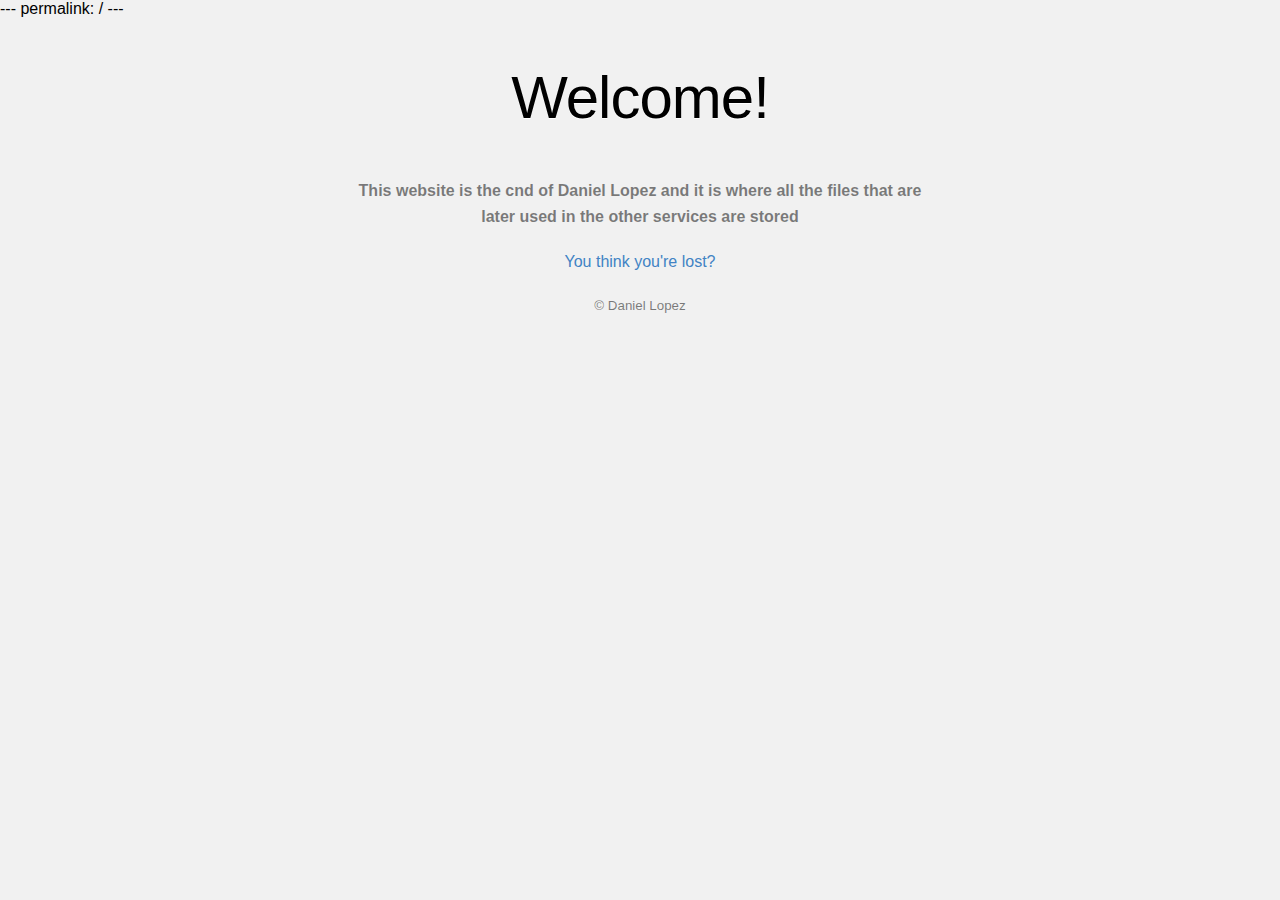
<file: index.html>
---
permalink: /
---

<!DOCTYPE html>
<html>

<head>
    <meta http-equiv="Content-type" content="text/html; charset=utf-8">
    <meta http-equiv="Content-Security-Policy"
        content="default-src 'none'; style-src 'unsafe-inline'; img-src data:; connect-src 'self'">
    <title>Site not found · Daniellop Cnd</title>
    <style type="text/css" media="screen">
        body {
            background-color: #f1f1f1;
            margin: 0;
            font-family: "Helvetica Neue", Helvetica, Arial, sans-serif;
        }

        .container {
            margin: 50px auto 40px auto;
            width: 600px;
            text-align: center;
        }

        a {
            color: #4183c4;
            text-decoration: none;
        }

        a:hover {
            text-decoration: underline;
        }

        h1 {
            width: 800px;
            position: relative;
            left: -100px;
            letter-spacing: -1px;
            line-height: 60px;
            font-size: 60px;
            font-weight: 100;
            margin: 0px 0 50px 0;
            text-shadow: 0 1px 0 #fff;
        }

        p {
            color: rgba(0, 0, 0, 0.5);
            margin: 20px 0;
            line-height: 1.6;
        }

        ul {
            list-style: none;
            margin: 25px 0;
            padding: 0;
        }

        li {
            display: table-cell;
            font-weight: bold;
            width: 1%;
        }
        
        @media only screen and (-webkit-min-device-pixel-ratio: 2),
        only screen and (min--moz-device-pixel-ratio: 2),
        only screen and (-o-min-device-pixel-ratio: 2/1),
        only screen and (min-device-pixel-ratio: 2),
        only screen and (min-resolution: 192dpi),
        only screen and (min-resolution: 2dppx) {
        }

        #suggestions {
            margin-top: 35px;
            color: #ccc;
        }

        #suggestions a {
            color: #666666;
            font-weight: 200;
            font-size: 14px;
            margin: 0 10px;
        }
    </style>
</head>

<body>

    <div class="container">

        <h1>Welcome!</h1>
        <p><strong>This website is the cnd of Daniel Lopez and it is where all the files that are later used in the other
            services are stored</strong></p>

        <p><a href="mailto:contact@2005danielus.ml">You think you're lost?</a></p>
        <p><small>© Daniel Lopez</small></p>
    </div>


</body>

</html>
</file>
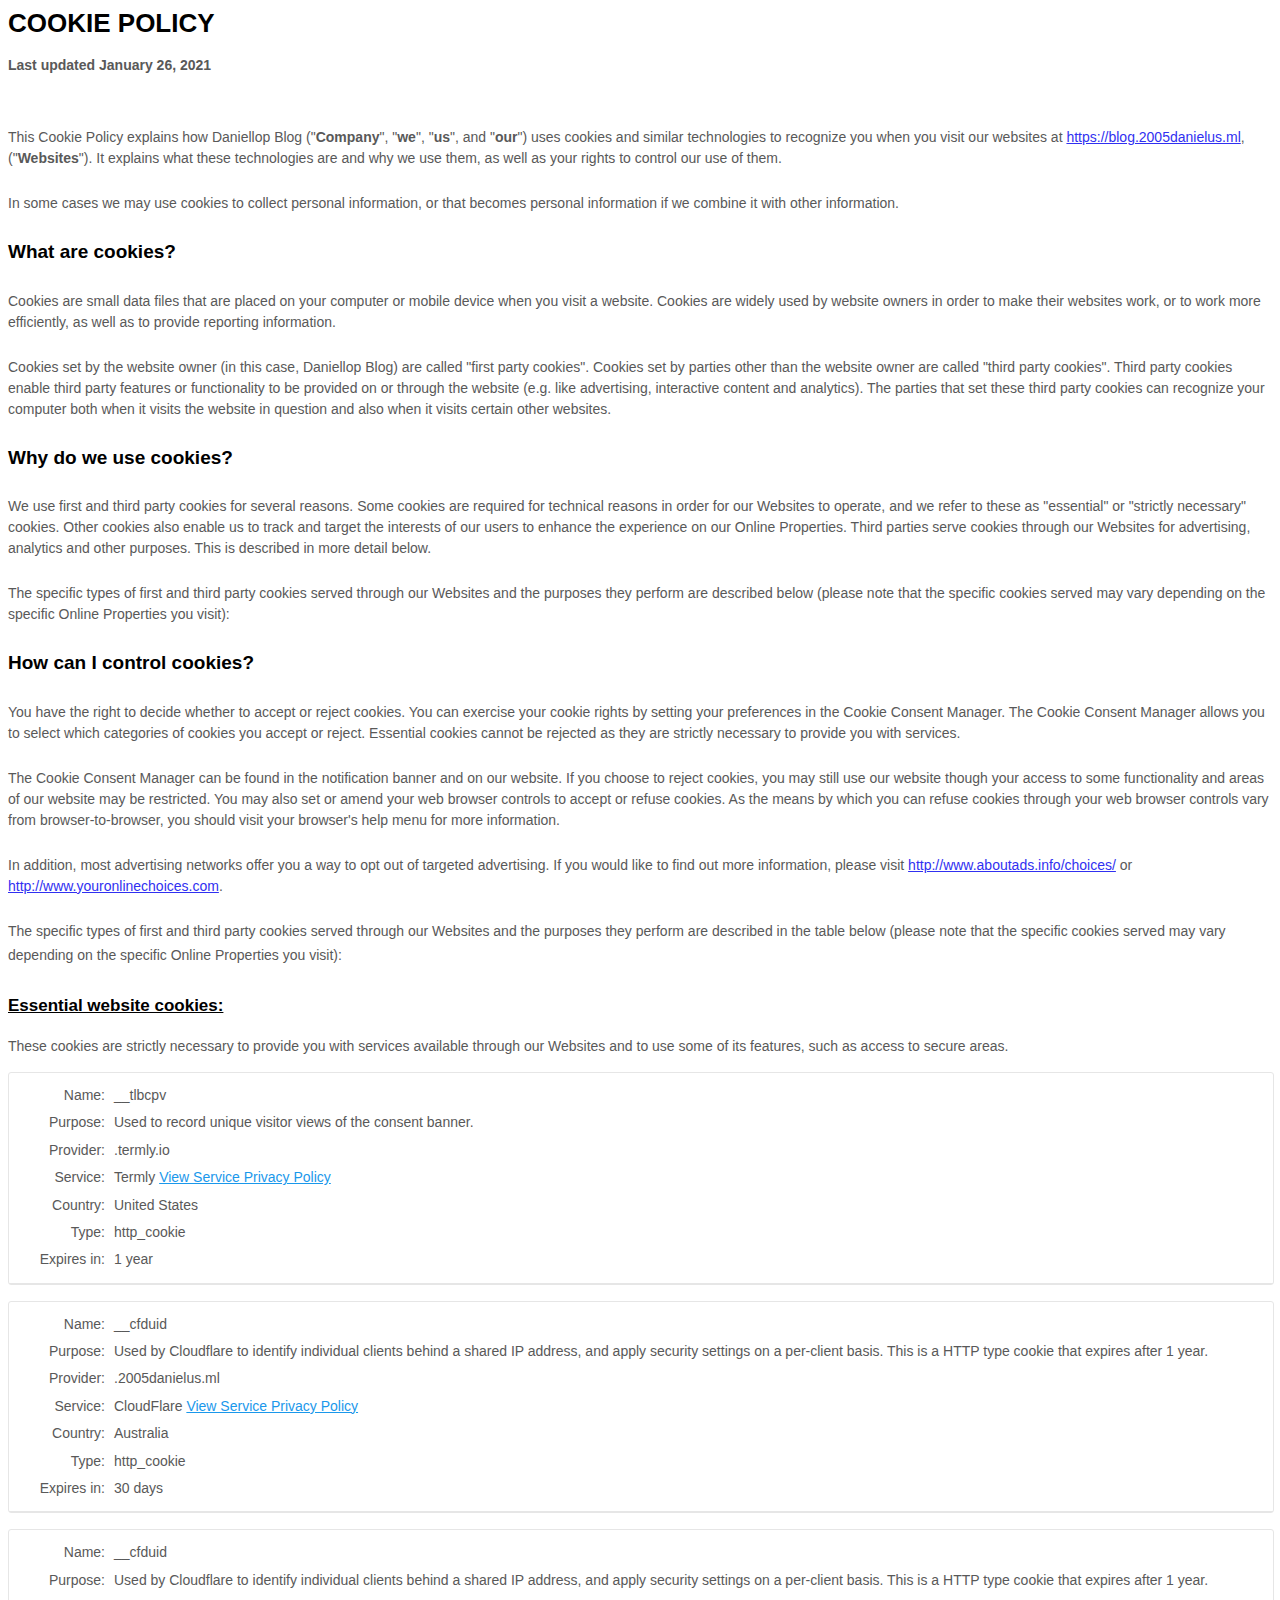
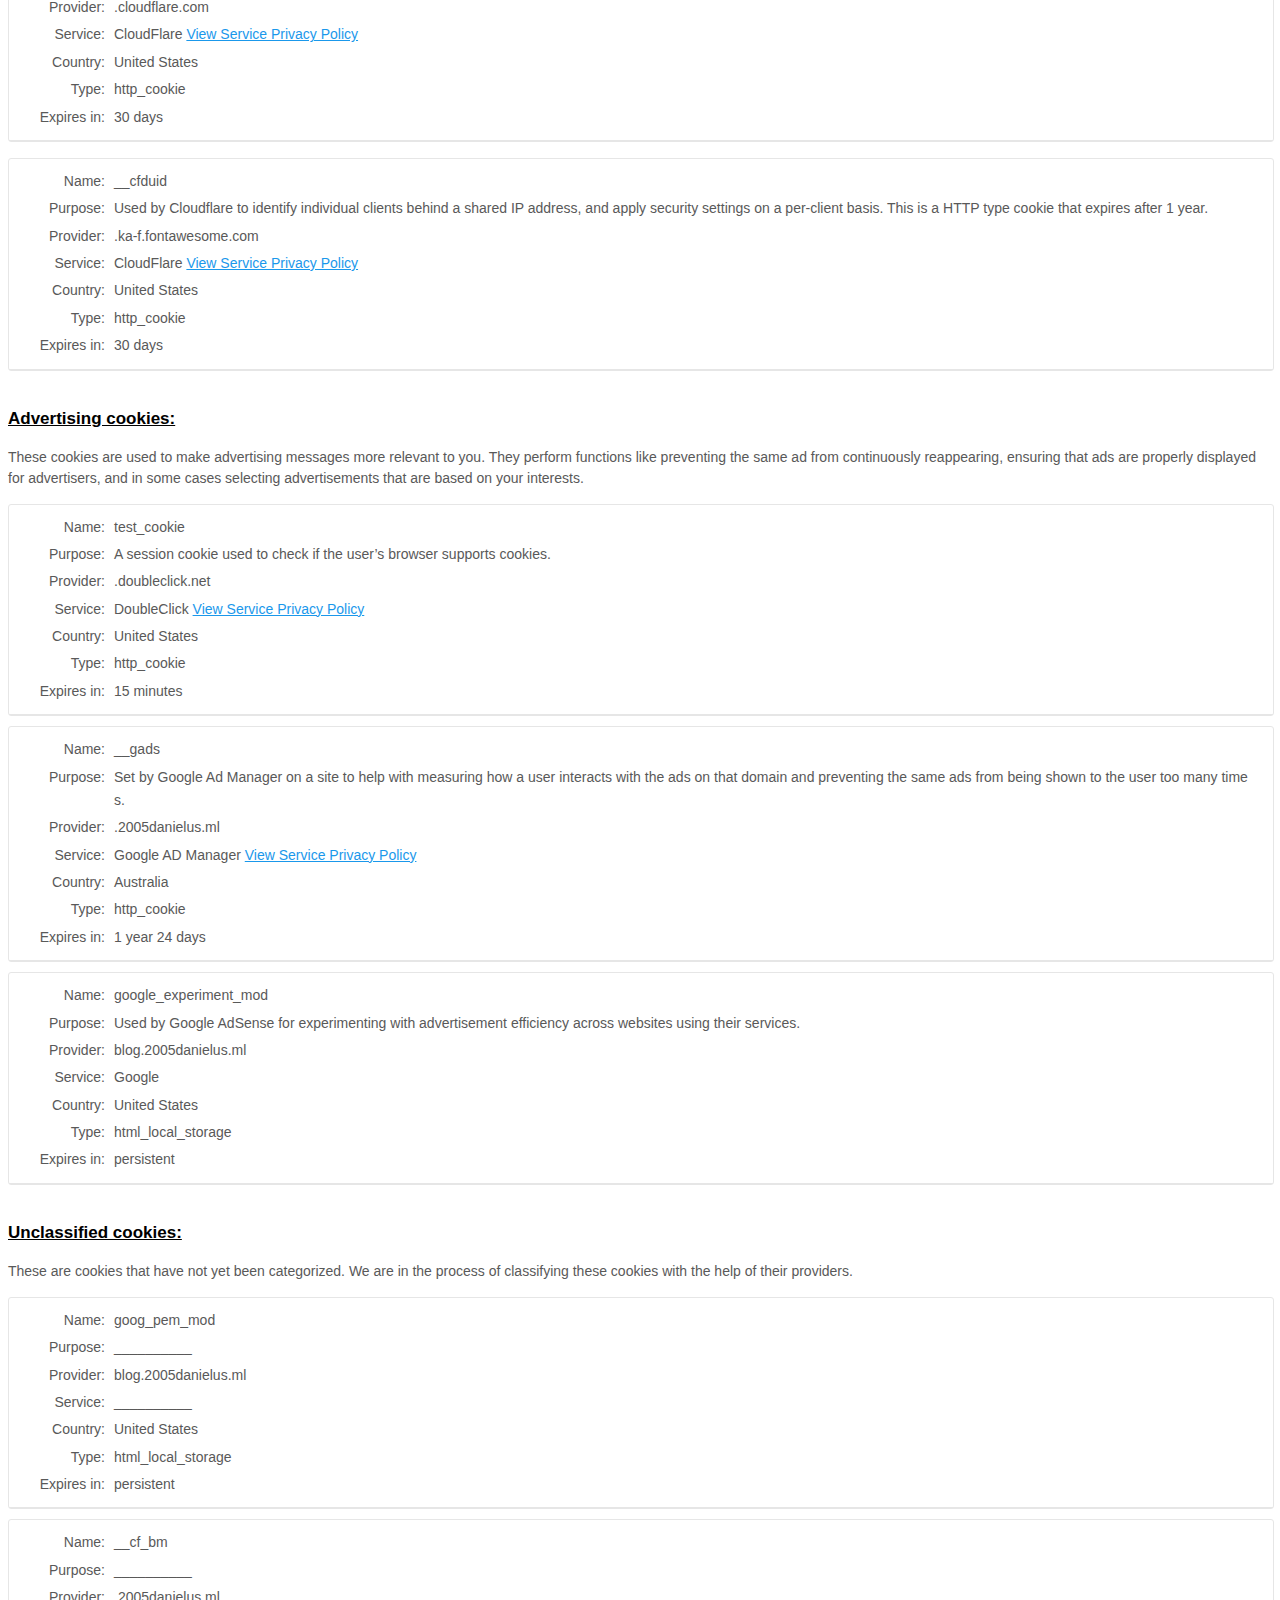
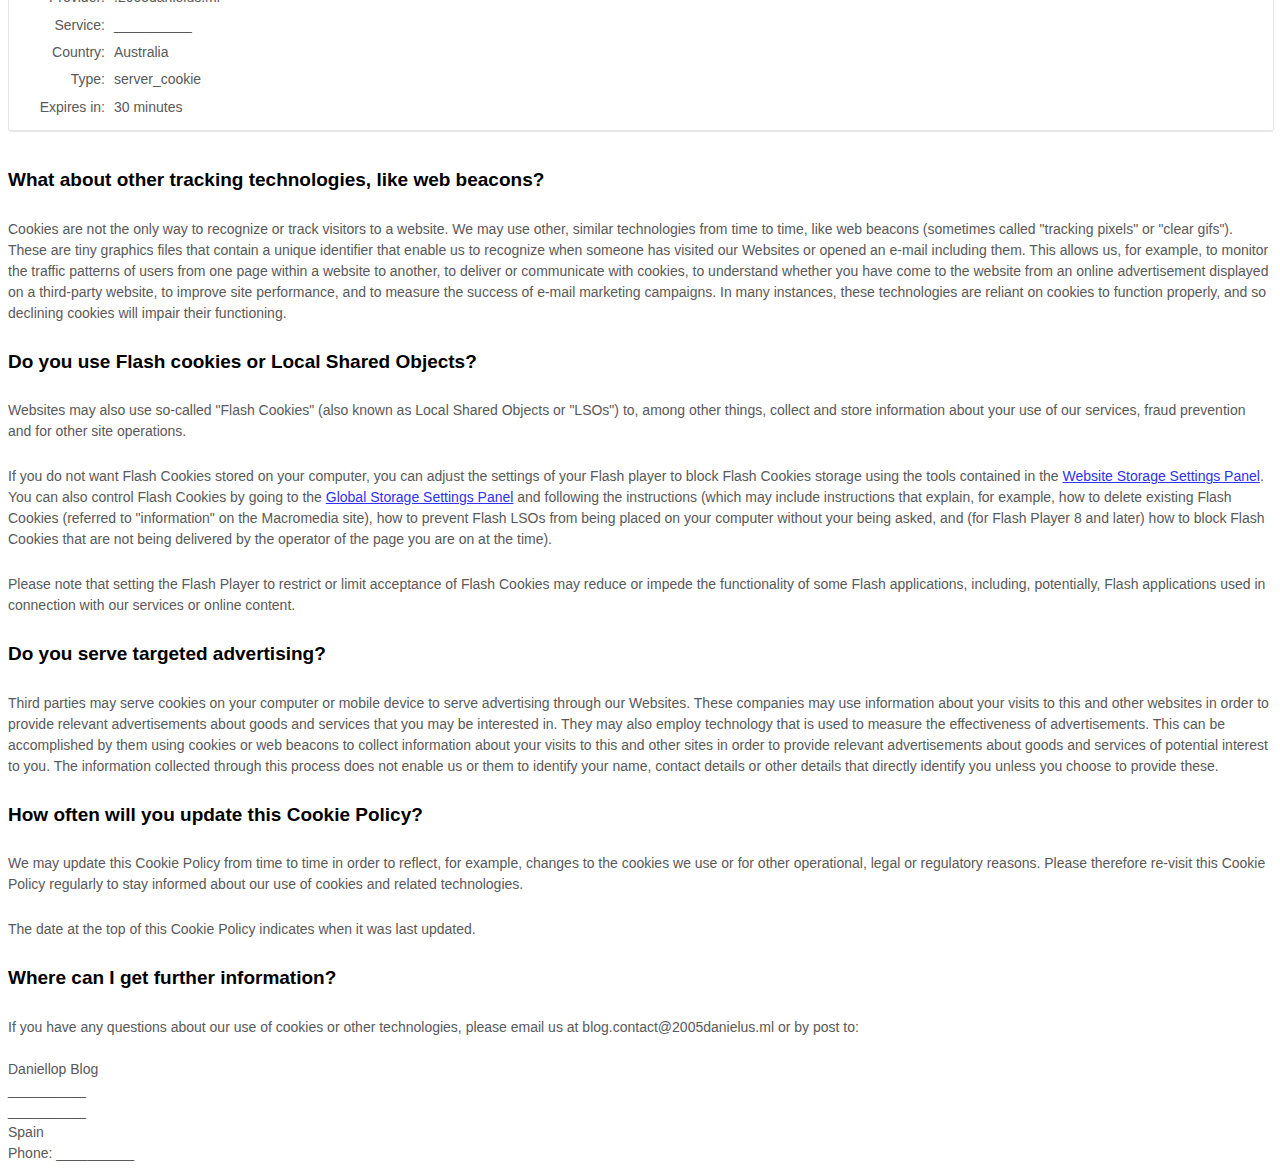
<file: dgl/cookies.html>
<html><style>
  [data-custom-class='body'], [data-custom-class='body'] * {
          background: transparent !important;
        }
[data-custom-class='title'], [data-custom-class='title'] * {
          font-family: Arial !important;
font-size: 26px !important;
color: #000000 !important;
        }
[data-custom-class='subtitle'], [data-custom-class='subtitle'] * {
          font-family: Arial !important;
color: #595959 !important;
font-size: 14px !important;
        }
[data-custom-class='heading_1'], [data-custom-class='heading_1'] * {
          font-family: Arial !important;
font-size: 19px !important;
color: #000000 !important;
        }
[data-custom-class='heading_2'], [data-custom-class='heading_2'] * {
          font-family: Arial !important;
font-size: 17px !important;
color: #000000 !important;
        }
[data-custom-class='body_text'], [data-custom-class='body_text'] * {
          color: #595959 !important;
font-size: 14px !important;
font-family: Arial !important;
        }
[data-custom-class='link'], [data-custom-class='link'] * {
          color: #3030F1 !important;
font-size: 14px !important;
font-family: Arial !important;
word-break: break-word !important;
        }
</style>

      <div data-custom-class="body">
      <div><strong><span style="font-size: 26px;"><span data-custom-class="title">COOKIE POLICY</span></span></strong></div><div><br></div><div><span style="color: rgb(127, 127, 127);"><strong><span style="font-size: 15px;"><span data-custom-class="subtitle">Last updated <bdt class="question">January 26, 2021</bdt></span></span></strong></span></div><div><br></div><div><br></div><div><br></div><div style="line-height: 1.5;"><span style="color: rgb(127, 127, 127);"><span style="color: rgb(89, 89, 89); font-size: 15px;"><span data-custom-class="body_text">This Cookie Policy explains how <bdt class="question">Daniellop Blog</bdt><bdt class="block-component"></bdt> ("<bdt class="block-component"></bdt><strong>Company</strong><bdt class="statement-end-if-in-editor"></bdt>", "<strong>we</strong>", "<strong>us</strong>", and "<strong>our</strong>") uses cookies and similar technologies to recognize you when you visit our websites at<bdt class="forloop-component"></bdt> <bdt class="question"><a href="https://blog.2005danielus.ml" target="_blank" data-custom-class="link">https://blog.2005danielus.ml</a></bdt>,<bdt class="forloop-component"></bdt> ("<strong>Websites</strong>"). It explains what these technologies are and why we use them, as well as your rights to control our use of them.<bdt class="block-component"></bdt></span></span></span></div><div style="line-height: 1.5;"><br></div><div style="line-height: 1.5;"><span style="color: rgb(127, 127, 127);"><span style="color: rgb(89, 89, 89); font-size: 15px;"><span data-custom-class="body_text">In some cases we may use cookies to collect personal information, or that becomes personal information if we combine it with other information. <bdt class="block-component"></bdt></span><bdt class="statement-end-if-in-editor"><span data-custom-class="body_text"></span></bdt></span></span></div><div style="line-height: 1.5;"><br></div><div style="line-height: 1.5;"><span style="color: rgb(127, 127, 127);"><span style="color: rgb(0, 0, 0); font-size: 15px;"><strong><span data-custom-class="heading_1">What are cookies?</span></strong></span></span></div><div style="line-height: 1.5;"><br></div><div style="line-height: 1.5;"><span style="color: rgb(127, 127, 127);"><span style="color: rgb(89, 89, 89); font-size: 15px;"><span data-custom-class="body_text">Cookies are small data files that are placed on your computer or mobile device when you visit a website. Cookies are widely used by website owners in order to make their websites work, or to work more efficiently, as well as to provide reporting information.</span></span></span></div><div style="line-height: 1.5;"><br></div><div style="line-height: 1.5;"><span style="color: rgb(127, 127, 127);"><span style="color: rgb(89, 89, 89); font-size: 15px;"><span data-custom-class="body_text">Cookies set by the website owner (in this case, <bdt class="question">Daniellop Blog</bdt>) are called "first party cookies". Cookies set by parties other than the website owner are called "third party cookies". Third party cookies enable third party features or functionality to be provided on or through the website (e.g. like advertising, interactive content and analytics). The parties that set these third party cookies can recognize your computer both when it visits the website in question and also when it visits certain other websites.</span></span></span></div><div style="line-height: 1.5;"><br></div><div style="line-height: 1.5;"><span style="color: rgb(127, 127, 127);"><span style="color: rgb(0, 0, 0); font-size: 15px;"><strong><span data-custom-class="heading_1">Why do we use cookies?</span></strong></span></span></div><div style="line-height: 1.5;"><br></div><div style="line-height: 1.5;"><span style="color: rgb(127, 127, 127);"><span style="color: rgb(89, 89, 89); font-size: 15px;"><span data-custom-class="body_text">We use first<bdt class="block-component"></bdt> and third<bdt class="statement-end-if-in-editor"></bdt> party cookies for several reasons. Some cookies are required for technical reasons in order for our Websites to operate, and we refer to these as "essential" or "strictly necessary" cookies. Other cookies also enable us to track and target the interests of our users to enhance the experience on our Online Properties. <bdt class="block-component"></bdt>Third parties serve cookies through our Websites for advertising, analytics and other purposes. <bdt class="statement-end-if-in-editor"></bdt>This is described in more detail below.</span></span></span></div><div style="line-height: 1.5;"><br></div><div style="line-height: 1.5;"><span style="color: rgb(127, 127, 127);"><span style="color: rgb(89, 89, 89); font-size: 15px;"><span data-custom-class="body_text">The specific types of first<bdt class="block-component"></bdt> and third<bdt class="statement-end-if-in-editor"></bdt> party cookies served through our Websites and the purposes they perform are described below (please note that the specific cookies served may vary depending on the specific Online Properties you visit):</span></span></span></div><div style="line-height: 1.5;"><br></div><div style="line-height: 1.5;"><span style="color: rgb(127, 127, 127);"><span style="color: rgb(89, 89, 89); font-size: 15px;"><span style="font-size: 15px; color: rgb(89, 89, 89);"><span style="font-size: 15px; color: rgb(89, 89, 89);"><span id="control" style="color: rgb(0, 0, 0);"><strong><span data-custom-class="heading_1">How can I control cookies?</span></strong></span></span></span></span></span></div><div style="line-height: 1.5;"><br></div><div style="line-height: 1.5;"><span style="font-size: 15px; color: rgb(89, 89, 89);"><span style="font-size: 15px; color: rgb(89, 89, 89);"><span data-custom-class="body_text">You have the right to decide whether to accept or reject cookies. You can exercise your cookie rights by setting your preferences in the Cookie Consent Manager. The Cookie Consent Manager allows you to select which categories of cookies you accept or reject. Essential cookies cannot be rejected as they are strictly necessary to provide you with services.</span></span></span></div><div style="line-height: 1.5;"><br></div><div style="line-height: 1.5;"><span style="font-size: 15px; color: rgb(89, 89, 89);"><span style="font-size: 15px; color: rgb(89, 89, 89);"><span data-custom-class="body_text">The Cookie Consent Manager can be found in the notification banner and on our website. If you choose to reject cookies, you may still use our website though your access to some functionality and areas of our website may be restricted. You may also set or amend your web browser controls to accept or refuse cookies. As the means by which you can refuse cookies through your web browser controls vary from browser-to-browser, you should visit your browser's help menu for more information.</span></span></span></div><div style="line-height: 1.5;"><br></div><div style="line-height: 1.5;"><span style="font-size: 15px; color: rgb(89, 89, 89);"><span style="font-size: 15px; color: rgb(89, 89, 89);"><span data-custom-class="body_text">In addition, most advertising networks offer you a way to opt out of targeted advertising. If you would like to find out more information, please visit </span></span><span style="font-size: 15px; color: rgb(48, 48, 241);"><span data-custom-class="body_text"><a data-custom-class="link" href="http://www.aboutads.info/choices/" target="_blank">http://www.aboutads.info/choices/</a></span></span><span style="font-size: 15px; color: rgb(89, 89, 89);"><span data-custom-class="body_text"> or </span></span><span style="font-size: 15px; color: rgb(48, 48, 241);"><span data-custom-class="body_text"><a data-custom-class="link" data-fr-linked="true" href="http://www.youronlinechoices.com" target="_blank">http://www.youronlinechoices.com</a></span></span><span style="font-size: 15px; color: rgb(89, 89, 89);"><span data-custom-class="body_text">.</span></span></span></div><div style="line-height: 1.5;"><br></div><div style="line-height: 1.5;"><span style="font-size: 15px; color: rgb(89, 89, 89);"><span style="font-size: 15px; color: rgb(89, 89, 89);"><span data-custom-class="body_text">The specific types of first and third party cookies served through our Websites and the purposes they perform are described in the table below (please note that the specific </span><span data-custom-class="body_text">cookies served may vary depending on the specific Online Properties you visit):</span></span></span><span style="font-size: 15px;"></span><span data-custom-class="heading_2" style="color: rgb(0, 0, 0);"><span style="font-size: 15px;"><strong><u><br><br>Essential website cookies:</u></strong></span></span></div><div><div><br></div><div style="line-height: 1.5;"><span style="color: rgb(127, 127, 127);"><span style="color: rgb(89, 89, 89); font-size: 15px;"><span data-custom-class="body_text">These cookies are strictly necessary to provide you with services available through our Websites and to use some of its features, such as access to secure areas.</span></span></span></div><p style="font-size: 15px; line-height: 1.5;"><span data-custom-class="body_text"></span></p><section data-custom-class="body_text" style="width: 100%; border: 1px solid rgb(230, 230, 230); margin: 0px 0px 10px; border-radius: 3px; text-align: left;"><div style="padding: 8px 13px; border-bottom: 1px solid #e6e6e6;"><table><tbody><tr style="font-family: Roboto, Arial; font-size: 12px; line-height: 1.67; margin: 0 0 8px; vertical-align: top;"><td style="text-align: right; color: #19243c; min-width: 80px;">Name:</td><td style="display: inline-block; margin-left: 5px;"><span style="color: #8b93a7; word-break: break-all;">__tlbcpv</span></td></tr><tr style="font-family: Roboto, Arial; font-size: 12px; line-height: 1.67; margin: 0; vertical-align: top;"><td style="text-align: right; color: #19243c; min-width: 80px;">Purpose:</td><td style="display: inline-block; margin-left: 5px;"><span style="color: #8b93a7; word-break: break-all;">Used to record unique visitor views of the consent banner.</span></td></tr><tr style="font-family: Roboto, Arial; font-size: 12px; line-height: 1.67; margin: 0 0 8px; vertical-align: top;"><td style="text-align: right; color: #19243c; min-width: 80px;">Provider:</td><td style="display: inline-block; margin-left: 5px;"><span style="color: #8b93a7; word-break: break-all;">.termly.io</span></td></tr><tr style="font-family: Roboto, Arial; font-size: 12px; line-height: 1.67; margin: 0 0 8px; vertical-align: top;"><td style="text-align: right; color: #19243c; min-width: 80px;">Service:</td><td style="display: inline-block; margin-left: 5px;"><span style="color: #8b93a7; word-break: break-all;">Termly  <a href="https://termly.io/our-privacy-policy/" style="color: #1a98eb !important;" target="_blank">View Service Privacy Policy</a>  </span></td></tr><tr style="font-family: Roboto, Arial; font-size: 12px; line-height: 1.67; margin: 0 0 8px; vertical-align: top;"><td style="text-align: right; color: #19243c; min-width: 80px;">Country:</td><td style="display: inline-block; margin-left: 5px;"><span style="color: #8b93a7; word-break: break-all;">United States</span></td></tr><tr style="font-family: Roboto, Arial; font-size: 12px; line-height: 1.67; margin: 0 0 8px; vertical-align: top;"><td style="text-align: right; color: #19243c; min-width: 80px;">Type:</td><td style="display: inline-block; margin-left: 5px;"><span style="color: #8b93a7; word-break: break-all;">http_cookie</span></td></tr><tr style="font-family: Roboto, Arial; font-size: 12px; line-height: 1.67; margin: 0 0 8px; vertical-align: top;"><td style="text-align: right; color: #19243c; min-width: 80px;">Expires in:</td><td style="display: inline-block; margin-left: 5px;"><span style="color: #8b93a7; word-break: break-all;">1 year</span></td></tr></tbody></table></div></section></span></p><section data-custom-class="body_text" style="width: 100%; border: 1px solid rgb(230, 230, 230); margin: 0px 0px 10px; border-radius: 3px; text-align: left;"><div style="padding: 8px 13px; border-bottom: 1px solid #e6e6e6;"><table><tbody><tr style="font-family: Roboto, Arial; font-size: 12px; line-height: 1.67; margin: 0 0 8px; vertical-align: top;"><td style="text-align: right; color: #19243c; min-width: 80px;">Name:</td><td style="display: inline-block; margin-left: 5px;"><span style="color: #8b93a7; word-break: break-all;">__cfduid</span></td></tr><tr style="font-family: Roboto, Arial; font-size: 12px; line-height: 1.67; margin: 0; vertical-align: top;"><td style="text-align: right; color: #19243c; min-width: 80px;">Purpose:</td><td style="display: inline-block; margin-left: 5px;"><span style="color: #8b93a7; word-break: break-all;">Used by Cloudflare to identify individual clients behind a shared IP address, and apply security settings on a per-client basis. This is a HTTP type cookie that expires after 1 year.</span></td></tr><tr style="font-family: Roboto, Arial; font-size: 12px; line-height: 1.67; margin: 0 0 8px; vertical-align: top;"><td style="text-align: right; color: #19243c; min-width: 80px;">Provider:</td><td style="display: inline-block; margin-left: 5px;"><span style="color: #8b93a7; word-break: break-all;">.2005danielus.ml</span></td></tr><tr style="font-family: Roboto, Arial; font-size: 12px; line-height: 1.67; margin: 0 0 8px; vertical-align: top;"><td style="text-align: right; color: #19243c; min-width: 80px;">Service:</td><td style="display: inline-block; margin-left: 5px;"><span style="color: #8b93a7; word-break: break-all;">CloudFlare  <a href="https://www.cloudflare.com/privacypolicy/" style="color: #1a98eb !important;" target="_blank">View Service Privacy Policy</a>  </span></td></tr><tr style="font-family: Roboto, Arial; font-size: 12px; line-height: 1.67; margin: 0 0 8px; vertical-align: top;"><td style="text-align: right; color: #19243c; min-width: 80px;">Country:</td><td style="display: inline-block; margin-left: 5px;"><span style="color: #8b93a7; word-break: break-all;">Australia</span></td></tr><tr style="font-family: Roboto, Arial; font-size: 12px; line-height: 1.67; margin: 0 0 8px; vertical-align: top;"><td style="text-align: right; color: #19243c; min-width: 80px;">Type:</td><td style="display: inline-block; margin-left: 5px;"><span style="color: #8b93a7; word-break: break-all;">http_cookie</span></td></tr><tr style="font-family: Roboto, Arial; font-size: 12px; line-height: 1.67; margin: 0 0 8px; vertical-align: top;"><td style="text-align: right; color: #19243c; min-width: 80px;">Expires in:</td><td style="display: inline-block; margin-left: 5px;"><span style="color: #8b93a7; word-break: break-all;">30 days</span></td></tr></tbody></table></div></section></span></p><section data-custom-class="body_text" style="width: 100%; border: 1px solid rgb(230, 230, 230); margin: 0px 0px 10px; border-radius: 3px; text-align: left;"><div style="padding: 8px 13px; border-bottom: 1px solid #e6e6e6;"><table><tbody><tr style="font-family: Roboto, Arial; font-size: 12px; line-height: 1.67; margin: 0 0 8px; vertical-align: top;"><td style="text-align: right; color: #19243c; min-width: 80px;">Name:</td><td style="display: inline-block; margin-left: 5px;"><span style="color: #8b93a7; word-break: break-all;">__cfduid</span></td></tr><tr style="font-family: Roboto, Arial; font-size: 12px; line-height: 1.67; margin: 0; vertical-align: top;"><td style="text-align: right; color: #19243c; min-width: 80px;">Purpose:</td><td style="display: inline-block; margin-left: 5px;"><span style="color: #8b93a7; word-break: break-all;">Used by Cloudflare to identify individual clients behind a shared IP address, and apply security settings on a per-client basis. This is a HTTP type cookie that expires after 1 year.</span></td></tr><tr style="font-family: Roboto, Arial; font-size: 12px; line-height: 1.67; margin: 0 0 8px; vertical-align: top;"><td style="text-align: right; color: #19243c; min-width: 80px;">Provider:</td><td style="display: inline-block; margin-left: 5px;"><span style="color: #8b93a7; word-break: break-all;">.cloudflare.com</span></td></tr><tr style="font-family: Roboto, Arial; font-size: 12px; line-height: 1.67; margin: 0 0 8px; vertical-align: top;"><td style="text-align: right; color: #19243c; min-width: 80px;">Service:</td><td style="display: inline-block; margin-left: 5px;"><span style="color: #8b93a7; word-break: break-all;">CloudFlare  <a href="https://www.cloudflare.com/privacypolicy/" style="color: #1a98eb !important;" target="_blank">View Service Privacy Policy</a>  </span></td></tr><tr style="font-family: Roboto, Arial; font-size: 12px; line-height: 1.67; margin: 0 0 8px; vertical-align: top;"><td style="text-align: right; color: #19243c; min-width: 80px;">Country:</td><td style="display: inline-block; margin-left: 5px;"><span style="color: #8b93a7; word-break: break-all;">United States</span></td></tr><tr style="font-family: Roboto, Arial; font-size: 12px; line-height: 1.67; margin: 0 0 8px; vertical-align: top;"><td style="text-align: right; color: #19243c; min-width: 80px;">Type:</td><td style="display: inline-block; margin-left: 5px;"><span style="color: #8b93a7; word-break: break-all;">http_cookie</span></td></tr><tr style="font-family: Roboto, Arial; font-size: 12px; line-height: 1.67; margin: 0 0 8px; vertical-align: top;"><td style="text-align: right; color: #19243c; min-width: 80px;">Expires in:</td><td style="display: inline-block; margin-left: 5px;"><span style="color: #8b93a7; word-break: break-all;">30 days</span></td></tr></tbody></table></div></section></span></p><section data-custom-class="body_text" style="width: 100%; border: 1px solid rgb(230, 230, 230); margin: 0px 0px 10px; border-radius: 3px; text-align: left;"><div style="padding: 8px 13px; border-bottom: 1px solid #e6e6e6;"><table><tbody><tr style="font-family: Roboto, Arial; font-size: 12px; line-height: 1.67; margin: 0 0 8px; vertical-align: top;"><td style="text-align: right; color: #19243c; min-width: 80px;">Name:</td><td style="display: inline-block; margin-left: 5px;"><span style="color: #8b93a7; word-break: break-all;">__cfduid</span></td></tr><tr style="font-family: Roboto, Arial; font-size: 12px; line-height: 1.67; margin: 0; vertical-align: top;"><td style="text-align: right; color: #19243c; min-width: 80px;">Purpose:</td><td style="display: inline-block; margin-left: 5px;"><span style="color: #8b93a7; word-break: break-all;">Used by Cloudflare to identify individual clients behind a shared IP address, and apply security settings on a per-client basis. This is a HTTP type cookie that expires after 1 year.</span></td></tr><tr style="font-family: Roboto, Arial; font-size: 12px; line-height: 1.67; margin: 0 0 8px; vertical-align: top;"><td style="text-align: right; color: #19243c; min-width: 80px;">Provider:</td><td style="display: inline-block; margin-left: 5px;"><span style="color: #8b93a7; word-break: break-all;">.ka-f.fontawesome.com</span></td></tr><tr style="font-family: Roboto, Arial; font-size: 12px; line-height: 1.67; margin: 0 0 8px; vertical-align: top;"><td style="text-align: right; color: #19243c; min-width: 80px;">Service:</td><td style="display: inline-block; margin-left: 5px;"><span style="color: #8b93a7; word-break: break-all;">CloudFlare  <a href="https://www.cloudflare.com/privacypolicy/" style="color: #1a98eb !important;" target="_blank">View Service Privacy Policy</a>  </span></td></tr><tr style="font-family: Roboto, Arial; font-size: 12px; line-height: 1.67; margin: 0 0 8px; vertical-align: top;"><td style="text-align: right; color: #19243c; min-width: 80px;">Country:</td><td style="display: inline-block; margin-left: 5px;"><span style="color: #8b93a7; word-break: break-all;">United States</span></td></tr><tr style="font-family: Roboto, Arial; font-size: 12px; line-height: 1.67; margin: 0 0 8px; vertical-align: top;"><td style="text-align: right; color: #19243c; min-width: 80px;">Type:</td><td style="display: inline-block; margin-left: 5px;"><span style="color: #8b93a7; word-break: break-all;">http_cookie</span></td></tr><tr style="font-family: Roboto, Arial; font-size: 12px; line-height: 1.67; margin: 0 0 8px; vertical-align: top;"><td style="text-align: right; color: #19243c; min-width: 80px;">Expires in:</td><td style="display: inline-block; margin-left: 5px;"><span style="color: #8b93a7; word-break: break-all;">30 days</span></td></tr></tbody></table></div></section></div><div></div><div style="line-height: 1.5;"><span data-custom-class="heading_2" style="color: rgb(0, 0, 0);"><span style="font-size: 15px;"><strong><u><br>Advertising cookies:</u></strong></span></span></div><div><p style="font-size: 15px; line-height: 1.5;"><span style="color: rgb(127, 127, 127);"><span style="color: rgb(89, 89, 89); font-size: 15px;"><span data-custom-class="body_text">These cookies are used to make advertising messages more relevant to you. They perform functions like preventing the same ad from continuously reappearing, ensuring that ads are properly displayed for advertisers, and in some cases selecting advertisements that are based on your interests.</span></span></span></p><div><span data-custom-class="body_text"><section data-custom-class="body_text" style="width: 100%; border: 1px solid #e6e6e6; margin: 0 0 10px; border-radius: 3px;"><div style="padding: 8px 13px; border-bottom: 1px solid #e6e6e6;"><table><tbody><tr style="font-family: Roboto, Arial; font-size: 12px; line-height: 1.67; margin: 0 0 8px; vertical-align: top;"><td style="text-align: right; color: #19243c; min-width: 80px;">Name:</td><td style="display: inline-block; margin-left: 5px;"><span style="color: #8b93a7; word-break: break-all;">test_cookie</span></td></tr><tr style="font-family: Roboto, Arial; font-size: 12px; line-height: 1.67; margin: 0; vertical-align: top;"><td style="text-align: right; color: #19243c; min-width: 80px;">Purpose:</td><td style="display: inline-block; margin-left: 5px;"><span style="color: #8b93a7; word-break: break-all;">A session cookie used to check if the user’s browser supports cookies.</span></td></tr><tr style="font-family: Roboto, Arial; font-size: 12px; line-height: 1.67; margin: 0 0 8px; vertical-align: top;"><td style="text-align: right; color: #19243c; min-width: 80px;">Provider:</td><td style="display: inline-block; margin-left: 5px;"><span style="color: #8b93a7; word-break: break-all;">.doubleclick.net</span></td></tr><tr style="font-family: Roboto, Arial; font-size: 12px; line-height: 1.67; margin: 0 0 8px; vertical-align: top;"><td style="text-align: right; color: #19243c; min-width: 80px;">Service:</td><td style="display: inline-block; margin-left: 5px;"><span style="color: #8b93a7; word-break: break-all;">DoubleClick  <a href="https://policies.google.com/privacy" style="color: #1a98eb !important;" target="_blank">View Service Privacy Policy</a>  </span></td></tr><tr style="font-family: Roboto, Arial; font-size: 12px; line-height: 1.67; margin: 0 0 8px; vertical-align: top;"><td style="text-align: right; color: #19243c; min-width: 80px;">Country:</td><td style="display: inline-block; margin-left: 5px;"><span style="color: #8b93a7; word-break: break-all;">United States</span></td></tr><tr style="font-family: Roboto, Arial; font-size: 12px; line-height: 1.67; margin: 0 0 8px; vertical-align: top;"><td style="text-align: right; color: #19243c; min-width: 80px;">Type:</td><td style="display: inline-block; margin-left: 5px;"><span style="color: #8b93a7; word-break: break-all;">http_cookie</span></td></tr><tr style="font-family: Roboto, Arial; font-size: 12px; line-height: 1.67; margin: 0 0 8px; vertical-align: top;"><td style="text-align: right; color: #19243c; min-width: 80px;">Expires in:</td><td style="display: inline-block; margin-left: 5px;"><span style="color: #8b93a7; word-break: break-all;">15 minutes</span></td></tr></tbody></table></div></section><section data-custom-class="body_text" style="width: 100%; border: 1px solid #e6e6e6; margin: 0 0 10px; border-radius: 3px;"><div style="padding: 8px 13px; border-bottom: 1px solid #e6e6e6;"><table><tbody><tr style="font-family: Roboto, Arial; font-size: 12px; line-height: 1.67; margin: 0 0 8px; vertical-align: top;"><td style="text-align: right; color: #19243c; min-width: 80px;">Name:</td><td style="display: inline-block; margin-left: 5px;"><span style="color: #8b93a7; word-break: break-all;">__gads</span></td></tr><tr style="font-family: Roboto, Arial; font-size: 12px; line-height: 1.67; margin: 0; vertical-align: top;"><td style="text-align: right; color: #19243c; min-width: 80px;">Purpose:</td><td style="display: inline-block; margin-left: 5px;"><span style="color: #8b93a7; word-break: break-all;">Set by Google Ad Manager on a site to help with measuring how a user interacts with the ads on that domain and preventing the same ads from being shown to the user too many times.</span></td></tr><tr style="font-family: Roboto, Arial; font-size: 12px; line-height: 1.67; margin: 0 0 8px; vertical-align: top;"><td style="text-align: right; color: #19243c; min-width: 80px;">Provider:</td><td style="display: inline-block; margin-left: 5px;"><span style="color: #8b93a7; word-break: break-all;">.2005danielus.ml</span></td></tr><tr style="font-family: Roboto, Arial; font-size: 12px; line-height: 1.67; margin: 0 0 8px; vertical-align: top;"><td style="text-align: right; color: #19243c; min-width: 80px;">Service:</td><td style="display: inline-block; margin-left: 5px;"><span style="color: #8b93a7; word-break: break-all;">Google AD Manager  <a href="https://policies.google.com/privacy" style="color: #1a98eb !important;" target="_blank">View Service Privacy Policy</a>  </span></td></tr><tr style="font-family: Roboto, Arial; font-size: 12px; line-height: 1.67; margin: 0 0 8px; vertical-align: top;"><td style="text-align: right; color: #19243c; min-width: 80px;">Country:</td><td style="display: inline-block; margin-left: 5px;"><span style="color: #8b93a7; word-break: break-all;">Australia</span></td></tr><tr style="font-family: Roboto, Arial; font-size: 12px; line-height: 1.67; margin: 0 0 8px; vertical-align: top;"><td style="text-align: right; color: #19243c; min-width: 80px;">Type:</td><td style="display: inline-block; margin-left: 5px;"><span style="color: #8b93a7; word-break: break-all;">http_cookie</span></td></tr><tr style="font-family: Roboto, Arial; font-size: 12px; line-height: 1.67; margin: 0 0 8px; vertical-align: top;"><td style="text-align: right; color: #19243c; min-width: 80px;">Expires in:</td><td style="display: inline-block; margin-left: 5px;"><span style="color: #8b93a7; word-break: break-all;">1 year 24 days</span></td></tr></tbody></table></div></section><section data-custom-class="body_text" style="width: 100%; border: 1px solid #e6e6e6; margin: 0 0 10px; border-radius: 3px;"><div style="padding: 8px 13px; border-bottom: 1px solid #e6e6e6;"><table><tbody><tr style="font-family: Roboto, Arial; font-size: 12px; line-height: 1.67; margin: 0 0 8px; vertical-align: top;"><td style="text-align: right; color: #19243c; min-width: 80px;">Name:</td><td style="display: inline-block; margin-left: 5px;"><span style="color: #8b93a7; word-break: break-all;">google_experiment_mod</span></td></tr><tr style="font-family: Roboto, Arial; font-size: 12px; line-height: 1.67; margin: 0; vertical-align: top;"><td style="text-align: right; color: #19243c; min-width: 80px;">Purpose:</td><td style="display: inline-block; margin-left: 5px;"><span style="color: #8b93a7; word-break: break-all;">Used by Google AdSense for experimenting with advertisement efficiency across websites using their services.</span></td></tr><tr style="font-family: Roboto, Arial; font-size: 12px; line-height: 1.67; margin: 0 0 8px; vertical-align: top;"><td style="text-align: right; color: #19243c; min-width: 80px;">Provider:</td><td style="display: inline-block; margin-left: 5px;"><span style="color: #8b93a7; word-break: break-all;">blog.2005danielus.ml</span></td></tr><tr style="font-family: Roboto, Arial; font-size: 12px; line-height: 1.67; margin: 0 0 8px; vertical-align: top;"><td style="text-align: right; color: #19243c; min-width: 80px;">Service:</td><td style="display: inline-block; margin-left: 5px;"><span style="color: #8b93a7; word-break: break-all;">Google  </span></td></tr><tr style="font-family: Roboto, Arial; font-size: 12px; line-height: 1.67; margin: 0 0 8px; vertical-align: top;"><td style="text-align: right; color: #19243c; min-width: 80px;">Country:</td><td style="display: inline-block; margin-left: 5px;"><span style="color: #8b93a7; word-break: break-all;">United States</span></td></tr><tr style="font-family: Roboto, Arial; font-size: 12px; line-height: 1.67; margin: 0 0 8px; vertical-align: top;"><td style="text-align: right; color: #19243c; min-width: 80px;">Type:</td><td style="display: inline-block; margin-left: 5px;"><span style="color: #8b93a7; word-break: break-all;">html_local_storage</span></td></tr><tr style="font-family: Roboto, Arial; font-size: 12px; line-height: 1.67; margin: 0 0 8px; vertical-align: top;"><td style="text-align: right; color: #19243c; min-width: 80px;">Expires in:</td><td style="display: inline-block; margin-left: 5px;"><span style="color: #8b93a7; word-break: break-all;">persistent</span></td></tr></tbody></table></div></section></span></div></div><div style="line-height: 1.5;"><span data-custom-class="heading_2" style="color: rgb(0, 0, 0);"><span style="font-size: 15px;"><strong><u><br>Unclassified cookies:</u></strong></span></span></div><div><p style="font-size: 15px; line-height: 1.5;"><span style="color: rgb(127, 127, 127);"><span style="color: rgb(89, 89, 89); font-size: 15px;"><span data-custom-class="body_text">These are cookies that have not yet been categorized. We are in the process of classifying these cookies with the help of their providers.</span></span></span></p><div><span data-custom-class="body_text"><section data-custom-class="body_text" style="width: 100%; border: 1px solid #e6e6e6; margin: 0 0 10px; border-radius: 3px;"><div style="padding: 8px 13px; border-bottom: 1px solid #e6e6e6;"><table><tbody><tr style="font-family: Roboto, Arial; font-size: 12px; line-height: 1.67; margin: 0 0 8px; vertical-align: top;"><td style="text-align: right; color: #19243c; min-width: 80px;">Name:</td><td style="display: inline-block; margin-left: 5px;"><span style="color: #8b93a7; word-break: break-all;">goog_pem_mod</span></td></tr><tr style="font-family: Roboto, Arial; font-size: 12px; line-height: 1.67; margin: 0; vertical-align: top;"><td style="text-align: right; color: #19243c; min-width: 80px;">Purpose:</td><td style="display: inline-block; margin-left: 5px;"><span style="color: #8b93a7; word-break: break-all;">__________</span></td></tr><tr style="font-family: Roboto, Arial; font-size: 12px; line-height: 1.67; margin: 0 0 8px; vertical-align: top;"><td style="text-align: right; color: #19243c; min-width: 80px;">Provider:</td><td style="display: inline-block; margin-left: 5px;"><span style="color: #8b93a7; word-break: break-all;">blog.2005danielus.ml</span></td></tr><tr style="font-family: Roboto, Arial; font-size: 12px; line-height: 1.67; margin: 0 0 8px; vertical-align: top;"><td style="text-align: right; color: #19243c; min-width: 80px;">Service:</td><td style="display: inline-block; margin-left: 5px;"><span style="color: #8b93a7; word-break: break-all;">__________  </span></td></tr><tr style="font-family: Roboto, Arial; font-size: 12px; line-height: 1.67; margin: 0 0 8px; vertical-align: top;"><td style="text-align: right; color: #19243c; min-width: 80px;">Country:</td><td style="display: inline-block; margin-left: 5px;"><span style="color: #8b93a7; word-break: break-all;">United States</span></td></tr><tr style="font-family: Roboto, Arial; font-size: 12px; line-height: 1.67; margin: 0 0 8px; vertical-align: top;"><td style="text-align: right; color: #19243c; min-width: 80px;">Type:</td><td style="display: inline-block; margin-left: 5px;"><span style="color: #8b93a7; word-break: break-all;">html_local_storage</span></td></tr><tr style="font-family: Roboto, Arial; font-size: 12px; line-height: 1.67; margin: 0 0 8px; vertical-align: top;"><td style="text-align: right; color: #19243c; min-width: 80px;">Expires in:</td><td style="display: inline-block; margin-left: 5px;"><span style="color: #8b93a7; word-break: break-all;">persistent</span></td></tr></tbody></table></div></section><section data-custom-class="body_text" style="width: 100%; border: 1px solid #e6e6e6; margin: 0 0 10px; border-radius: 3px;"><div style="padding: 8px 13px; border-bottom: 1px solid #e6e6e6;"><table><tbody><tr style="font-family: Roboto, Arial; font-size: 12px; line-height: 1.67; margin: 0 0 8px; vertical-align: top;"><td style="text-align: right; color: #19243c; min-width: 80px;">Name:</td><td style="display: inline-block; margin-left: 5px;"><span style="color: #8b93a7; word-break: break-all;">__cf_bm</span></td></tr><tr style="font-family: Roboto, Arial; font-size: 12px; line-height: 1.67; margin: 0; vertical-align: top;"><td style="text-align: right; color: #19243c; min-width: 80px;">Purpose:</td><td style="display: inline-block; margin-left: 5px;"><span style="color: #8b93a7; word-break: break-all;">__________</span></td></tr><tr style="font-family: Roboto, Arial; font-size: 12px; line-height: 1.67; margin: 0 0 8px; vertical-align: top;"><td style="text-align: right; color: #19243c; min-width: 80px;">Provider:</td><td style="display: inline-block; margin-left: 5px;"><span style="color: #8b93a7; word-break: break-all;">.2005danielus.ml</span></td></tr><tr style="font-family: Roboto, Arial; font-size: 12px; line-height: 1.67; margin: 0 0 8px; vertical-align: top;"><td style="text-align: right; color: #19243c; min-width: 80px;">Service:</td><td style="display: inline-block; margin-left: 5px;"><span style="color: #8b93a7; word-break: break-all;">__________  </span></td></tr><tr style="font-family: Roboto, Arial; font-size: 12px; line-height: 1.67; margin: 0 0 8px; vertical-align: top;"><td style="text-align: right; color: #19243c; min-width: 80px;">Country:</td><td style="display: inline-block; margin-left: 5px;"><span style="color: #8b93a7; word-break: break-all;">Australia</span></td></tr><tr style="font-family: Roboto, Arial; font-size: 12px; line-height: 1.67; margin: 0 0 8px; vertical-align: top;"><td style="text-align: right; color: #19243c; min-width: 80px;">Type:</td><td style="display: inline-block; margin-left: 5px;"><span style="color: #8b93a7; word-break: break-all;">server_cookie</span></td></tr><tr style="font-family: Roboto, Arial; font-size: 12px; line-height: 1.67; margin: 0 0 8px; vertical-align: top;"><td style="text-align: right; color: #19243c; min-width: 80px;">Expires in:</td><td style="display: inline-block; margin-left: 5px;"><span style="color: #8b93a7; word-break: break-all;">30 minutes</span></td></tr></tbody></table></div></section></span></div></div><div style="line-height: 1.5;"><br></div><div style="line-height: 1.5;"><span style="color: rgb(127, 127, 127);"><span style="color: rgb(0, 0, 0); font-size: 15px;"><strong><span data-custom-class="heading_1">What about other tracking technologies, like web beacons?</span></strong></span></span></div><div style="line-height: 1.5;"><br></div><div style="line-height: 1.5;"><span style="color: rgb(127, 127, 127);"><span style="color: rgb(89, 89, 89); font-size: 15px;"><span data-custom-class="body_text">Cookies are not the only way </span><span style="font-size: 15px; color: rgb(89, 89, 89);"><span data-custom-class="body_text">to recognize or track visitors to a website. We may use other, similar technologies from time to time, like web beacons (sometimes called "tracking pixels" or "clear gifs"). These are tiny graphics files that contain a unique identifier that enable us to recognize when someone has visited our Websites<bdt class="block-component"></bdt> or opened an e-mail including them<bdt class="statement-end-if-in-editor"></bdt>. This allows us, for example, to monitor </span><span style="font-size: 15px; color: rgb(89, 89, 89);"><span style="color: rgb(89, 89, 89);"><span data-custom-class="body_text">the traffic patterns of users from one page within a website to another, to deliver or communicate with cookies, to understand whether you have come to the website from an online advertisement displayed on a third-party website, to improve site performance, and to measure the success of e-mail marketing campaigns. In many instances, these technologies are reliant on cookies to function properly, and so declining cookies will impair their functioning.</span><bdt class="block-component"></bdt></span></span></span></span></span></div><div style="line-height: 1.5;"><br></div><div style="line-height: 1.5;"><span style="color: rgb(127, 127, 127);"><span style="color: rgb(89, 89, 89); font-size: 15px;"><span style="font-size: 15px; color: rgb(89, 89, 89);"><span style="font-size: 15px; color: rgb(89, 89, 89);"><span style="color: rgb(0, 0, 0);"><strong><span data-custom-class="heading_1">Do you use Flash cookies or Local Shared Objects?</span></strong></span></span></span></span></span></div><div style="line-height: 1.5;"><br></div><div style="line-height: 1.5;"><span style="font-size: 15px; color: rgb(89, 89, 89);"><span data-custom-class="body_text">Websites may also use so-called "Flash Cookies" (also known as Local Shared Objects or "LSOs") to, among other things, collect and store information about your use of our services, fraud prevention and for other site operations.</span></span></div><div style="line-height: 1.5;"><br></div><div style="line-height: 1.5;"><span style="font-size: 15px; color: rgb(89, 89, 89);"><span data-custom-class="body_text">If you do not want Flash Cookies stored on your computer, you can adjust the settings of your Flash player to block Flash Cookies storage using the tools contained in the </span></span><span data-custom-class="body_text"><span style="color: rgb(48, 48, 241);"><a data-custom-class="link" href="http://www.macromedia.com/support/documentation/en/flashplayer/help/settings_manager07.html" target="_BLANK"><span style="font-size: 15px;">Website Storage Settings Panel</span></a></span><span style="font-size: 15px; color: rgb(89, 89, 89);">. You can also control Flash Cookies by going to the </span><span style="color: rgb(48, 48, 241);"><a data-custom-class="link" href="http://www.macromedia.com/support/documentation/en/flashplayer/help/settings_manager03.html" target="_BLANK"><span style="font-size: 15px;">Global Storage Settings Panel</span></a></span></span><span style="font-size: 15px; color: rgb(89, 89, 89);"><span data-custom-class="body_text"> and </span><span style="font-size:15px; color: rgb(89, 89, 89);"><span data-custom-class="body_text">following the instructions (which may include instructions that explain, for example, how to delete existing Flash Cookies (referred to "information" on the Macromedia site), how to prevent Flash LSOs from being placed on your computer without your being asked, and (for Flash Player 8 and later) how to block Flash Cookies that are not being delivered by the operator of the page you are on at the time).</span></span></span></div><div style="line-height: 1.5;"><br></div><div style="line-height: 1.5;"><span style="font-size: 15px; color: rgb(89, 89, 89);"><span style="font-size: 15px; color: rgb(89, 89, 89);"><span data-custom-class="body_text">Please note that setting the Flash Player to restrict or limit acceptance of Flash Cookies may reduce or impede the functionality of some Flash applications, including, potentially, Flash applications used in connection with our services or online content.</span></span></span><span style="color: rgb(127, 127, 127);"><span style="color: rgb(89, 89, 89); font-size: 15px;"><span style="font-size: 15px; color: rgb(89, 89, 89);"><span style="font-size: 15px; color: rgb(89, 89, 89);"><span style="color: rgb(89, 89, 89);"><bdt class="statement-end-if-in-editor"></bdt><bdt class="block-component"></bdt></span></span></span></span></span></div><div style="line-height: 1.5;"><br></div><div style="line-height: 1.5;"><span style="color: rgb(127, 127, 127);"><span style="color: rgb(89, 89, 89); font-size: 15px;"><span style="font-size: 15px; color: rgb(89, 89, 89);"><span style="font-size: 15px; color: rgb(89, 89, 89);"><span style="color: rgb(89, 89, 89);"><span style="font-size: 15px; color: rgb(89, 89, 89);"><span style="font-size: 15px; color: rgb(0, 0, 0);"><strong><span data-custom-class="heading_1">Do you serve targeted advertising?</span></strong></span></span></span></span></span></span></span></div><div style="line-height: 1.5;"><br></div><div style="line-height: 1.5;"><span style="font-size: 15px; color: rgb(89, 89, 89);"><span data-custom-class="body_text">Third parties may serve cookies on your computer or mobile device to serve advertising through our Websites. These companies may use information about your visits to this and other websites in order to provide relevant advertisements about goods and services that you may be interested in. They may also employ technology that is used to measure the effectiveness of advertisements. This can be accomplished by them using cookies or web beacons to collect information about your visits to this and other sites in order to provide relevant advertisements about goods and services of potential interest to you. The information collected through this process does not enable us or them to identify your name, contact details or other details that directly identify you unless you choose to provide these.</span></span><span style="color: rgb(127, 127, 127);"><span style="color: rgb(89, 89, 89); font-size: 15px;"><span style="font-size: 15px; color: rgb(89, 89, 89);"><span style="font-size: 15px; color: rgb(89, 89, 89);"><span style="color: rgb(89, 89, 89);"><bdt class="statement-end-if-in-editor"></bdt></span></span></span></span></span></div><div style="line-height: 1.5;"><br></div><div style="line-height: 1.5;"><span style="font-size: 15px; color: rgb(89, 89, 89);"><span style="font-size: 15px; color: rgb(0, 0, 0);"><strong><span data-custom-class="heading_1">How often will you update this Cookie Policy?</span></strong></span></span></div><div style="line-height: 1.5;"><br></div><div style="line-height: 1.5;"><span style="font-size: 15px; color: rgb(89, 89, 89);"><span style="font-size: 15px; color: rgb(89, 89, 89);"><span data-custom-class="body_text">We may update </span><span style="font-size: 15px; color: rgb(89, 89, 89);"><span data-custom-class="body_text">this Cookie Policy from time to time in order to reflect, for example, changes to the cookies we use or for other operational, legal or regulatory reasons. Please therefore re-visit this Cookie Policy regularly to stay informed about our use of cookies and related technologies.</span></span></span></span></div><div style="line-height: 1.5;"><br></div><div style="line-height: 1.5;"><span style="font-size: 15px; color: rgb(89, 89, 89);"><span style="font-size: 15px; color: rgb(89, 89, 89);"><span style="font-size: 15px; color: rgb(89, 89, 89);"><span data-custom-class="body_text">The date at the top of this Cookie Policy indicates when it was last updated.</span></span></span></span></div><div style="line-height: 1.5;"><br></div><div style="line-height: 1.5;"><span style="font-size: 15px; color: rgb(89, 89, 89);"><span style="font-size: 15px; color: rgb(89, 89, 89);"><span style="font-size: 15px; color: rgb(0, 0, 0);"><strong><span data-custom-class="heading_1">Where can I get further information?</span></strong></span></span></span></div><div style="line-height: 1.5;"><br></div><div style="line-height: 1.5;"><span style="font-size: 15px; color: rgb(89, 89, 89);"><span style="font-size: 15px; color: rgb(89, 89, 89);"><span style="font-size: 15px; color: rgb(89, 89, 89);"><span data-custom-class="body_text">If you have any questions about our use of cookies or other technologies, please email us at <bdt class="question">blog.contact@2005danielus.ml</bdt> or by post to:</span></span></span></span></div><div style="line-height: 1.5;"><span data-custom-class="body_text"><br></span></div><div style="line-height: 1.5;"><span style="font-size: 15px; color: rgb(89, 89, 89);"><span style="font-size: 15px; color: rgb(89, 89, 89);"><span data-custom-class="body_text"><bdt class="question">Daniellop Blog</bdt></span></span></span></div><div style="line-height: 1.5;"><span style="font-size: 15px; color: rgb(89, 89, 89);"><bdt class="question"><span data-custom-class="body_text">__________</span></bdt><span data-custom-class="body_text"><bdt class="block-component"></bdt></span></span></div><div style="line-height: 1.5;"><span data-custom-class="body_text"><span style="font-size: 15px; color: rgb(89, 89, 89);"><bdt class="question">__________</bdt><bdt class="block-component"></bdt><bdt class="block-component"></bdt><bdt class="block-component"></bdt><bdt class="block-component"></bdt></span></span></div><div style="line-height: 1.5;"><span data-custom-class="body_text"><span style="font-size: 15px; color: rgb(89, 89, 89);"><bdt class="question">Spain</bdt><bdt class="statement-end-if-in-editor"></bdt></span></span><span data-custom-class="body_text"><span style="font-size: 15px; color: rgb(89, 89, 89);"><bdt class="statement-end-if-in-editor"></bdt></span></span></div><div style="line-height: 1.5;"><span data-custom-class="body_text"><span style="font-size: 15px; color: rgb(89, 89, 89);">Phone: <bdt class="question">__________</bdt><bdt class="block-component"></bdt></span></span></div><style>
      ul {
        list-style-type: square;
      }
      ul > li > ul {
        list-style-type: circle;
      }
      ul > li > ul > li > ul {
        list-style-type: square;
      }
      ol li {
        font-family: Arial ;
      }
    </style>
      </div>
      </html>
</file>
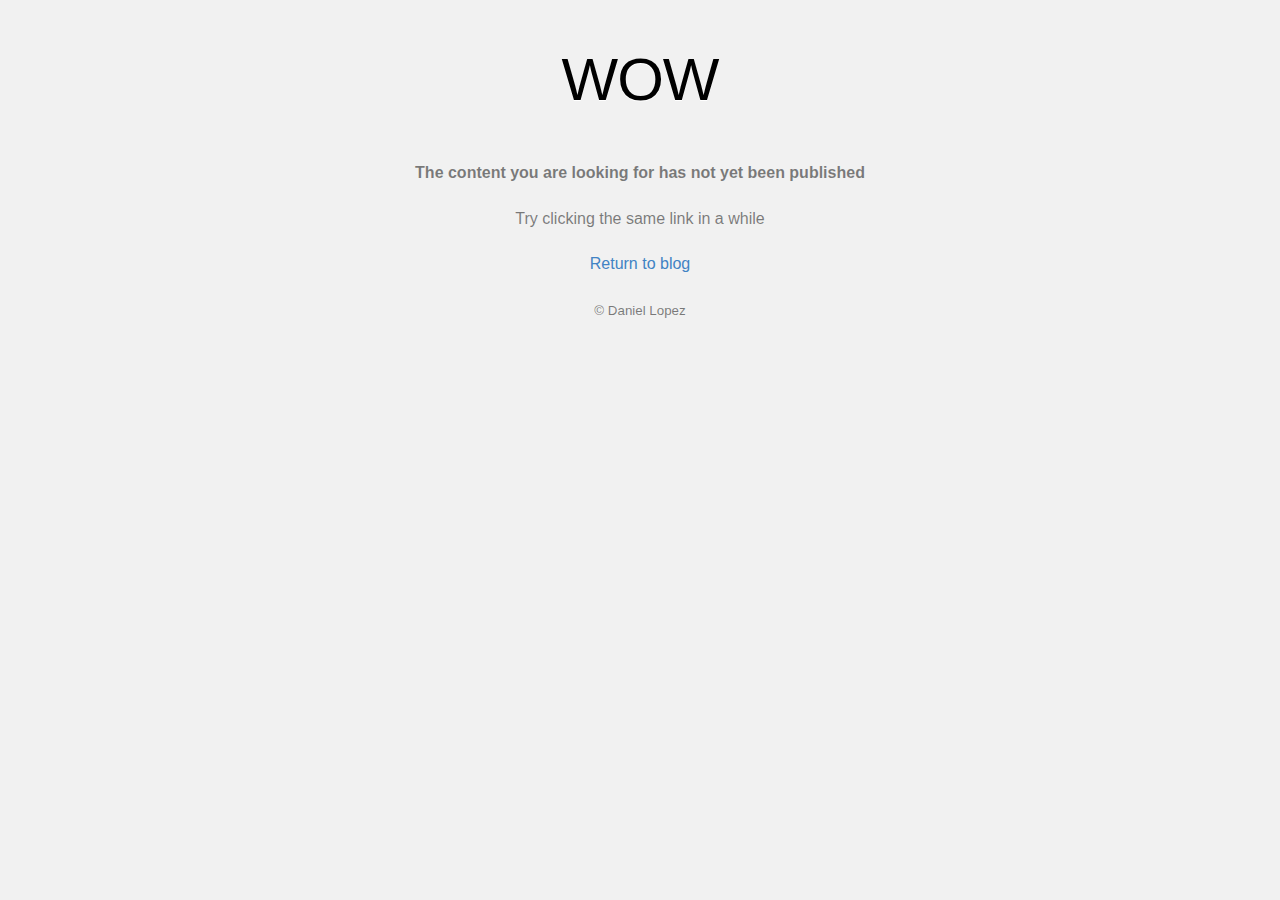
<file: dgl/na.html>
<!DOCTYPE html>
<html>

<head>
    <meta http-equiv="Content-type" content="text/html; charset=utf-8">
    <meta http-equiv="Content-Security-Policy"
        content="default-src 'none'; style-src 'unsafe-inline'; img-src data:; connect-src 'self'">
    <title>Daniellop</title>
    <style type="text/css" media="screen">
        body {
            background-color: #f1f1f1;
            margin: 0;
            font-family: "Helvetica Neue", Helvetica, Arial, sans-serif;
        }

        .container {
            margin: 50px auto 40px auto;
            width: 600px;
            text-align: center;
        }

        a {
            color: #4183c4;
            text-decoration: none;
        }

        a:hover {
            text-decoration: underline;
        }

        h1 {
            width: 800px;
            position: relative;
            left: -100px;
            letter-spacing: -1px;
            line-height: 60px;
            font-size: 60px;
            font-weight: 100;
            margin: 0px 0 50px 0;
            text-shadow: 0 1px 0 #fff;
        }

        p {
            color: rgba(0, 0, 0, 0.5);
            margin: 20px 0;
            line-height: 1.6;
        }

        ul {
            list-style: none;
            margin: 25px 0;
            padding: 0;
        }

        li {
            display: table-cell;
            font-weight: bold;
            width: 1%;
        }

        .logo {
            display: inline-block;
            margin-top: 35px;
        }

        .logo-img-2x {
            display: none;
        }

        @media only screen and (-webkit-min-device-pixel-ratio: 2),
        only screen and (min--moz-device-pixel-ratio: 2),
        only screen and (-o-min-device-pixel-ratio: 2/1),
        only screen and (min-device-pixel-ratio: 2),
        only screen and (min-resolution: 192dpi),
        only screen and (min-resolution: 2dppx) {
            .logo-img-1x {
                display: none;
            }

            .logo-img-2x {
                display: inline-block;
            }
        }

        #suggestions {
            margin-top: 35px;
            color: #ccc;
        }

        #suggestions a {
            color: #666666;
            font-weight: 200;
            font-size: 14px;
            margin: 0 10px;
        }
    </style>
</head>

<body>

    <div class="container">

        <h1>WOW</h1>
        <p><strong>The content you are looking for has not yet been published</strong></p>

        <p>
            Try clicking the same link in a while
        </p>
        <p><a href="https://blog.2005danielus.ml">Return to blog</a></p>
        <p><small>© Daniel Lopez</small></p>
    </div>


</body>

</html>
</file>
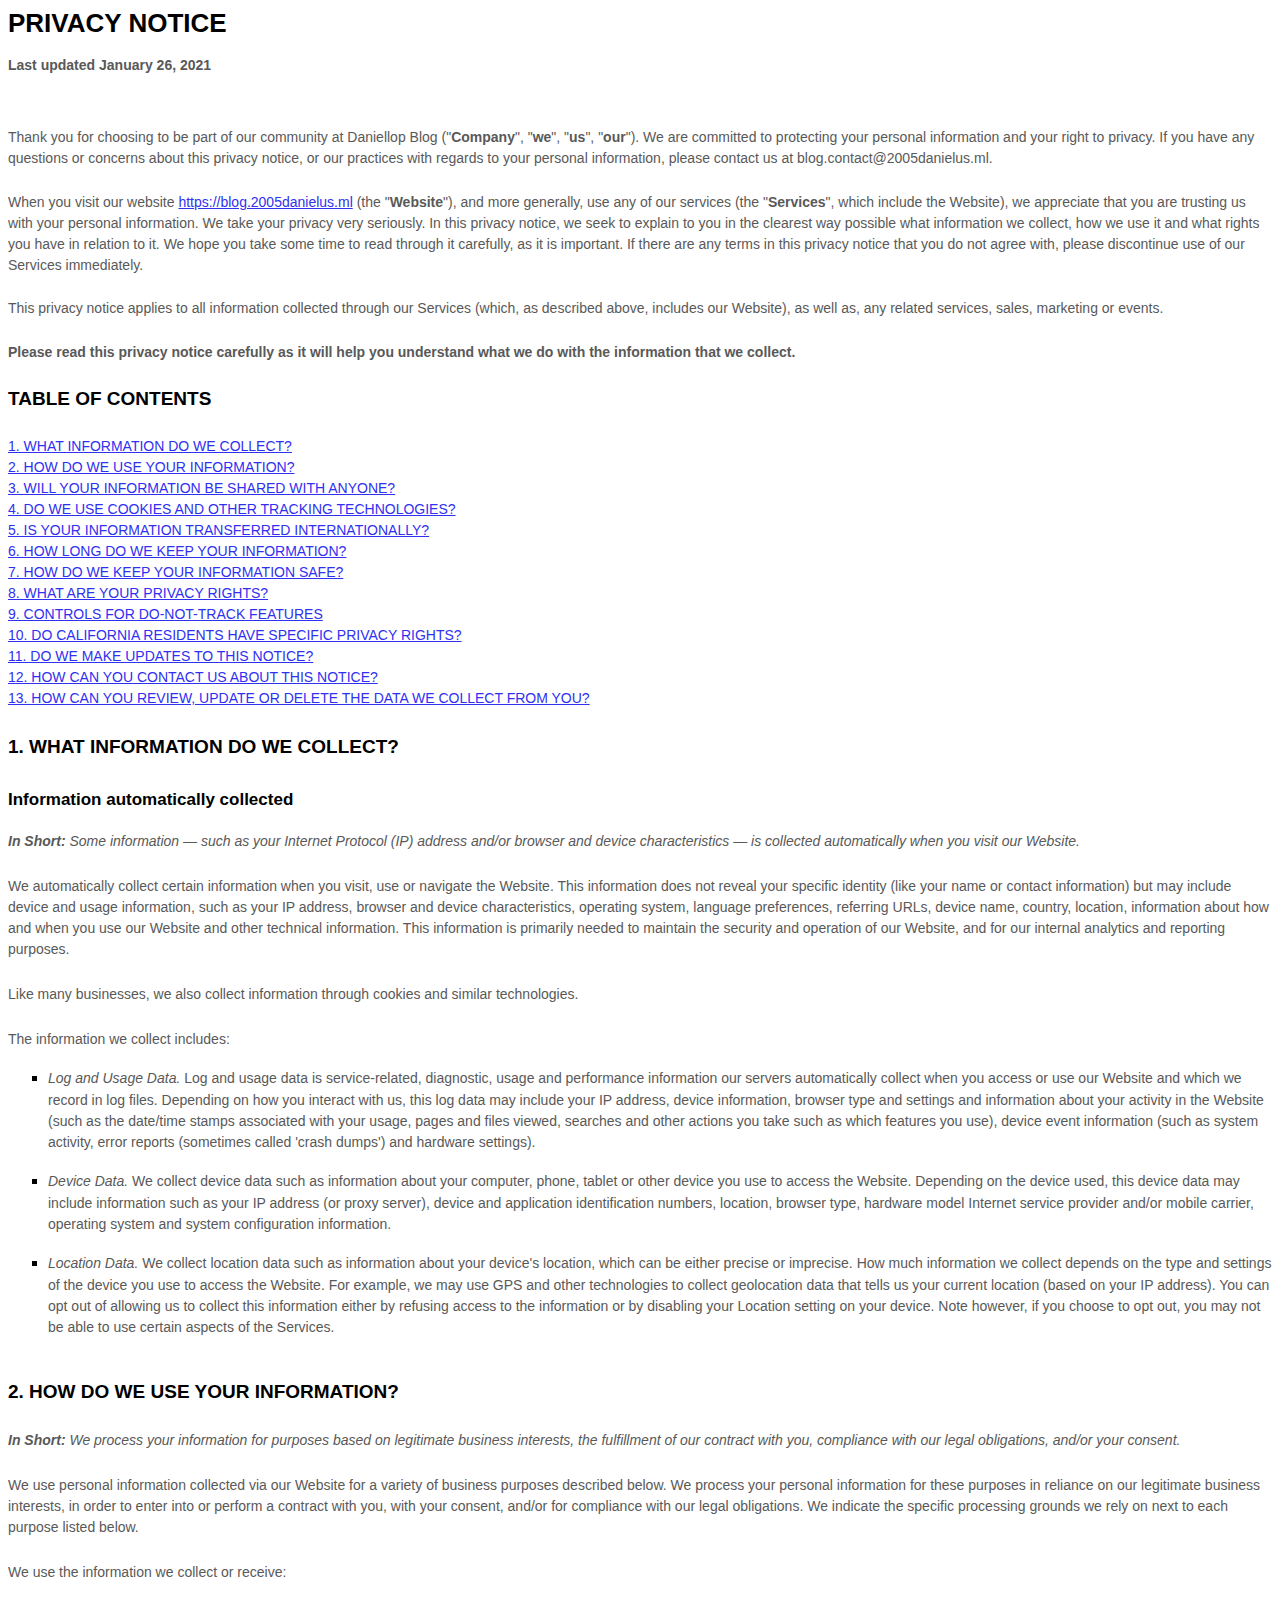
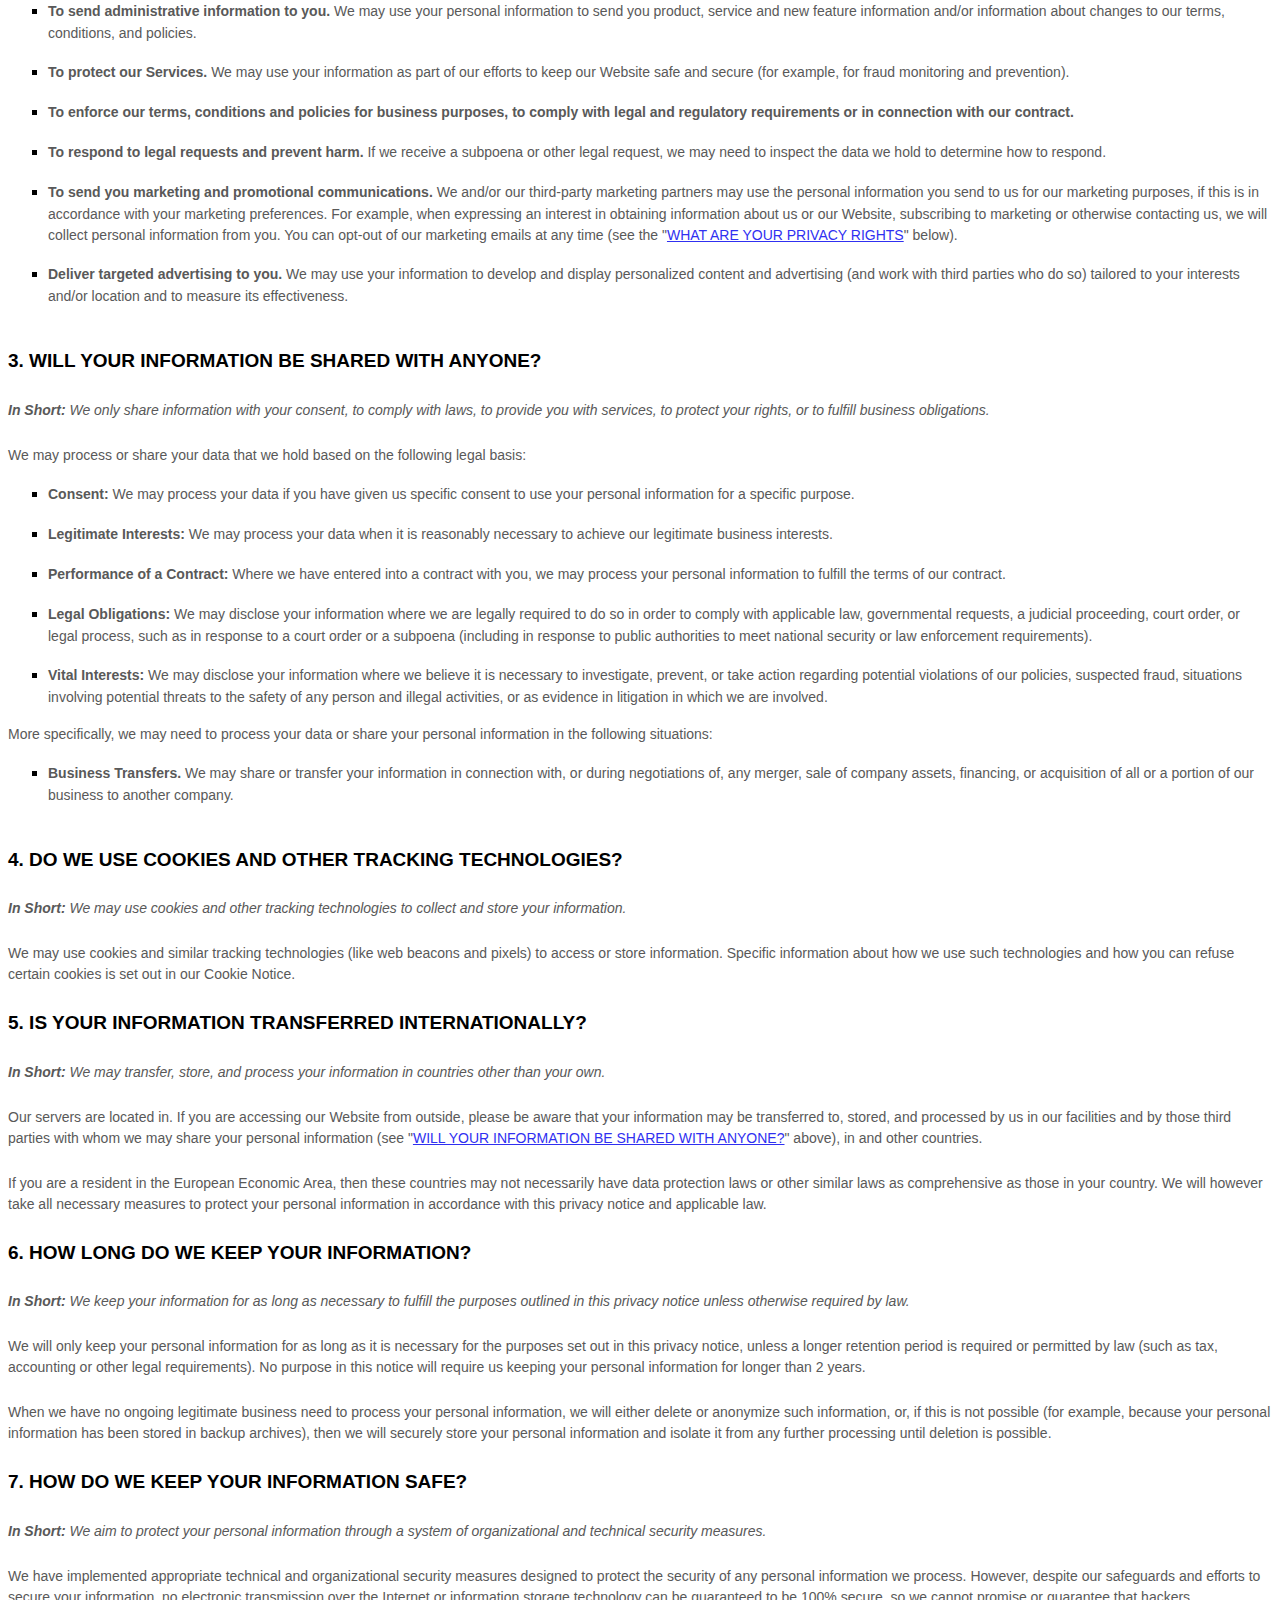
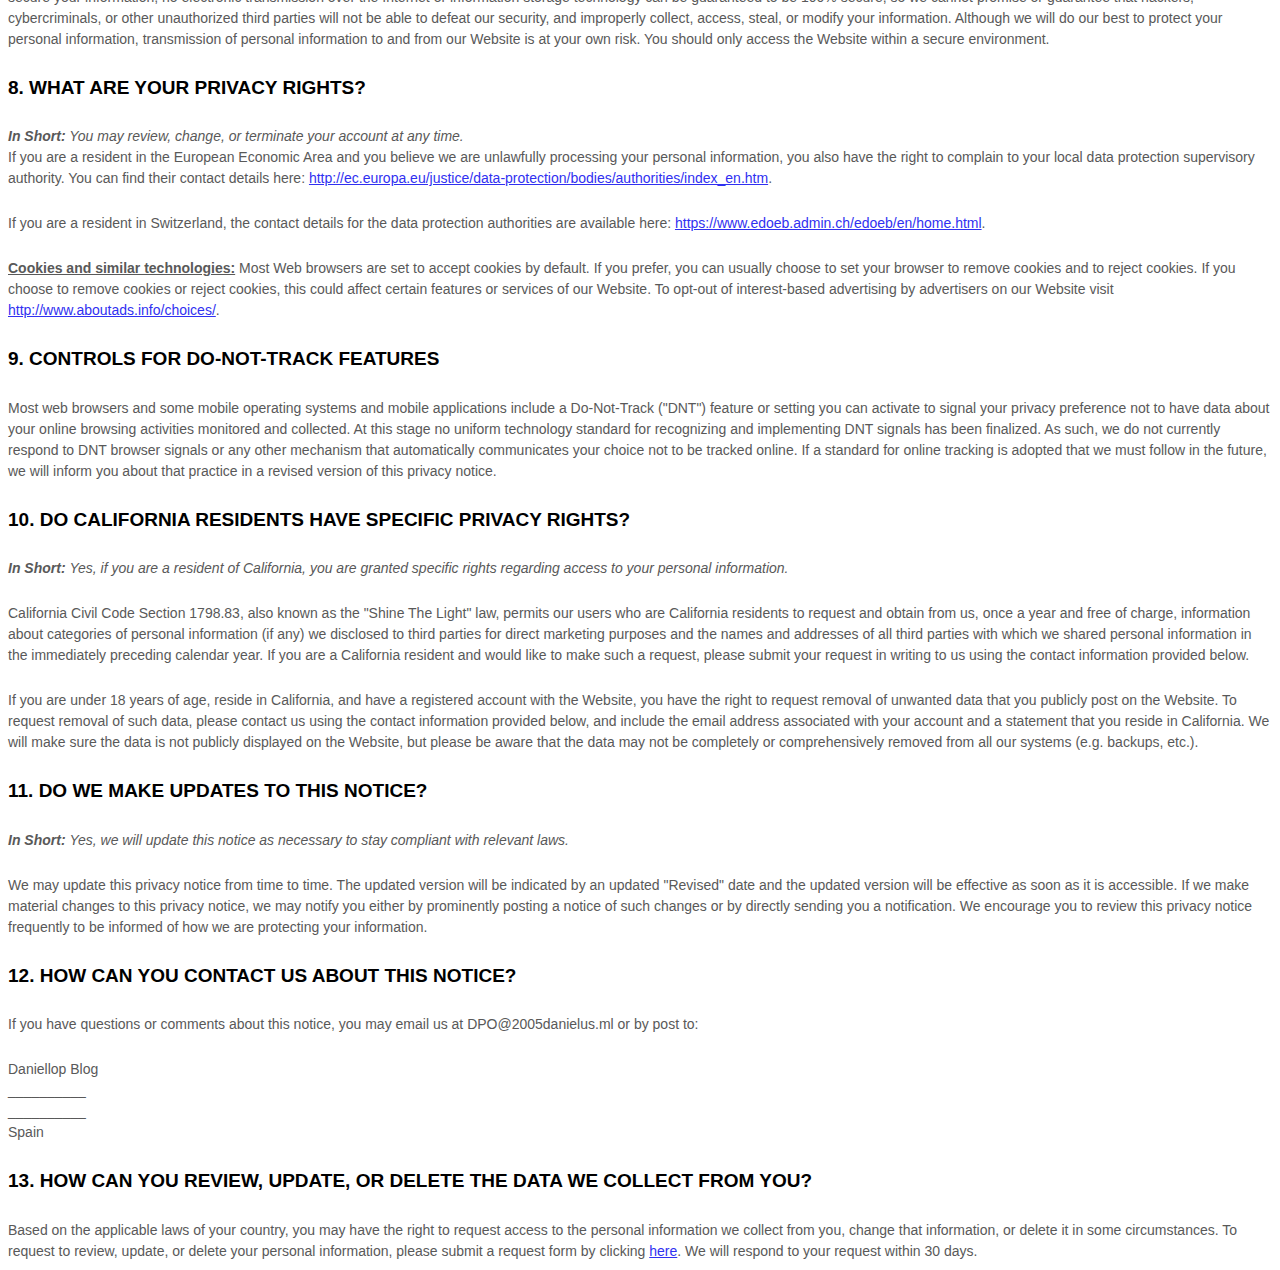
<file: dgl/privacy.html>
<html>
<style>
  [data-custom-class='body'], [data-custom-class='body'] * {
          background: transparent !important;
        }
[data-custom-class='title'], [data-custom-class='title'] * {
          font-family: Arial !important;
font-size: 26px !important;
color: #000000 !important;
        }
[data-custom-class='subtitle'], [data-custom-class='subtitle'] * {
          font-family: Arial !important;
color: #595959 !important;
font-size: 14px !important;
        }
[data-custom-class='heading_1'], [data-custom-class='heading_1'] * {
          font-family: Arial !important;
font-size: 19px !important;
color: #000000 !important;
        }
[data-custom-class='heading_2'], [data-custom-class='heading_2'] * {
          font-family: Arial !important;
font-size: 17px !important;
color: #000000 !important;
        }
[data-custom-class='body_text'], [data-custom-class='body_text'] * {
          color: #595959 !important;
font-size: 14px !important;
font-family: Arial !important;
        }
[data-custom-class='link'], [data-custom-class='link'] * {
          color: #3030F1 !important;
font-size: 14px !important;
font-family: Arial !important;
word-break: break-word !important;
        }
</style>

      <div data-custom-class="body">
      <div><strong><span style="font-size: 26px;"><span data-custom-class="title">PRIVACY NOTICE</span></span></strong></div><div><br></div><div><span style="color: rgb(127, 127, 127);"><strong><span style="font-size: 15px;"><span data-custom-class="subtitle">Last updated <bdt class="question">January 26, 2021</bdt></span></span></strong></span></div><div><br></div><div><br></div><div><br></div><div style="line-height: 1.5;"><span style="color: rgb(127, 127, 127);"><span style="color: rgb(89, 89, 89); font-size: 15px;"><span data-custom-class="body_text">Thank you for choosing to be part of our community at <bdt class="question">Daniellop Blog</bdt><span style="color: rgb(89, 89, 89);"><span data-custom-class="body_text"><bdt class="block-component"></bdt></span></span> ("<span style="color: rgb(89, 89, 89);"><span data-custom-class="body_text"><bdt class="block-component"></bdt></span></span><strong>Company</strong></span><span style="color: rgb(127, 127, 127);"><span style="color: rgb(89, 89, 89);"><span data-custom-class="body_text"><span style="color: rgb(89, 89, 89);"><span data-custom-class="body_text"><bdt class="statement-end-if-in-editor"><span data-custom-class="body_text"></span></bdt></span></span></span></span></span><span data-custom-class="body_text">", "<strong>we</strong>", "<strong>us</strong>", "<strong>our</strong>"). We are committed to protecting your personal information and your right to privacy. If you have any questions or concerns about this privacy notice, or our practices with regards to your personal information, please contact us at <bdt class="question">blog.contact@2005danielus.ml</bdt>.</span></span></span></div><div style="line-height: 1.5;"><span style="font-size: 15px;"><br></span></div><div style="line-height: 1.5;"><span style="font-size: 15px;"><span style="color: rgb(127, 127, 127);"><span data-custom-class="body_text">When you <span style="color: rgb(89, 89, 89);"><span data-custom-class="body_text"><bdt class="block-component"></bdt></span></span>visit our website <bdt class="question"><a href="https://blog.2005danielus.ml" target="_blank" data-custom-class="link">https://blog.2005danielus.ml</a></bdt> (the "<strong>Website</strong>"), <span style="color: rgb(89, 89, 89);"><span data-custom-class="body_text"><bdt class="statement-end-if-in-editor"></bdt><bdt class="block-component"></bdt><bdt class="block-component"></bdt></span></span> and more generally, use any of our services (the "<strong>Services</strong>", which include the </span><span style="color: rgb(89, 89, 89);"><span data-custom-class="body_text"><span style="color: rgb(89, 89, 89);"><span data-custom-class="body_text"><bdt class="block-component"><span data-custom-class="body_text"></span></bdt>Website<span style="color: rgb(89, 89, 89);"><span data-custom-class="body_text"><bdt class="statement-end-if-in-editor"></bdt></span></span><bdt class="block-component"></bdt></span></span></span><span data-custom-class="body_text"><span style="color: rgb(89, 89, 89);"><span data-custom-class="body_text"><bdt class="block-component"></span></bdt></span></span></span></span><span data-custom-class="body_text">), we appreciate that you are trusting us with your personal information. We take your privacy very seriously. In this privacy notice, we seek to explain to you in the clearest way possible what information we collect, how we use it and what rights you have in relation to it. We hope you take some time to read through it carefully, as it is important. If there are any terms in this privacy notice that you do not agree with, please discontinue use of our Services immediately.</span></span></span></div><div style="line-height: 1.5;"><span style="font-size: 15px;"><br></span></div><div style="line-height: 1.5;"><span style="font-size: 15px;"><span style="color: rgb(127, 127, 127);"><span style="color: rgb(89, 89, 89);"><span data-custom-class="body_text">This privacy notice applies to all information collected through our Services (which, as described above, includes our </span><span style="color: rgb(89, 89, 89);"><span data-custom-class="body_text"><bdt class="block-component"><span data-custom-class="body_text"></span></bdt>Website<span style="color: rgb(89, 89, 89);"><span data-custom-class="body_text"><bdt class="statement-end-if-in-editor"></bdt></span></span><bdt class="block-component"><bdt class="block-component"></span></bdt></span></span></span></span><span data-custom-class="body_text">), as well as, any related services, sales, marketing or events.</span></span></span></span></div><div style="line-height: 1.5;"><span style="font-size: 15px;"><br></span></div><div style="line-height: 1.5;"><span style="font-size: 15px;"><span style="color: rgb(127, 127, 127);"><span style="color: rgb(89, 89, 89);"><span data-custom-class="body_text"><strong>Please read this privacy notice carefully as it will help you understand what we do with the information that we collect.</strong></span></span></span></span></div><div style="line-height: 1.5;"><span style="font-size: 15px;"><br></span></div><div style="line-height: 1.5;"><span style="font-size: 15px;"><span style="color: rgb(127, 127, 127);"><span style="color: rgb(0, 0, 0);"><strong><span data-custom-class="heading_1">TABLE OF CONTENTS</span></strong></span></span></span></div><div style="line-height: 1.5;"><span style="font-size: 15px;"><br></span></div><div style="line-height: 1.5;"><span style="font-size: 15px;"><a data-custom-class="link" href="#infocollect"><span style="color: rgb(89, 89, 89);">1. WHAT INFORMATION DO WE COLLECT?</span></a><span style="color: rgb(127, 127, 127);"><span style="color: rgb(89, 89, 89);"><span data-custom-class="body_text"><span style="color: rgb(89, 89, 89);"><bdt class="block-component"></bdt></span></span></span></span></span></div><div style="line-height: 1.5;"><span style="font-size: 15px;"><a data-custom-class="link" href="#infouse"><span style="color: rgb(89, 89, 89);">2. HOW DO WE USE YOUR INFORMATION?</span></a><span style="color: rgb(127, 127, 127);"><span style="color: rgb(89, 89, 89);"><span data-custom-class="body_text"><span style="color: rgb(89, 89, 89);"><span style="color: rgb(89, 89, 89);"><bdt class="statement-end-if-in-editor"></bdt></span></span></span></span></span></span></div><div style="line-height: 1.5;"><span style="font-size: 15px;"><span style="color: rgb(89, 89, 89);"><a data-custom-class="link" href="#infoshare">3. WILL YOUR INFORMATION BE SHARED WITH ANYONE?</a></span><span style="color: rgb(127, 127, 127);"><span style="color: rgb(89, 89, 89);"><span data-custom-class="body_text"><span style="color: rgb(89, 89, 89);"><bdt class="block-component"></bdt></span><bdt class="block-component"></bdt></span></span></span></span></span></div><div style="line-height: 1.5;"><span style="font-size: 15px;"><a data-custom-class="link" href="#cookies"><span style="color: rgb(89, 89, 89);">4. DO WE USE COOKIES AND OTHER TRACKING TECHNOLOGIES?</span></a><span style="color: rgb(127, 127, 127);"><span style="color: rgb(89, 89, 89);"><span data-custom-class="body_text"><span style="color: rgb(89, 89, 89);"><bdt class="statement-end-if-in-editor"></bdt><span style="color: rgb(89, 89, 89);"><bdt class="block-component"></bdt><bdt class="block-component"></bdt></span></span><bdt class="block-component"></bdt></span></span></span></span></span></div><div style="line-height: 1.5;"><span style="font-size: 15px;"><a data-custom-class="link" href="#intltransfers"><span style="color: rgb(89, 89, 89);">5. IS YOUR INFORMATION TRANSFERRED INTERNATIONALLY?</span></a><span style="color: rgb(127, 127, 127);"><span style="color: rgb(89, 89, 89);"><span data-custom-class="body_text"><span style="color: rgb(89, 89, 89);"><bdt class="statement-end-if-in-editor"></bdt><bdt class="block-component"></bdt></span></span></span></span></span></div><div style="line-height: 1.5;"><span style="font-size: 15px;"><a data-custom-class="link" href="#inforetain"><span style="color: rgb(89, 89, 89);">6. HOW LONG DO WE KEEP YOUR INFORMATION?</span></a><span style="color: rgb(127, 127, 127);"><span style="color: rgb(89, 89, 89);"><span data-custom-class="body_text"><span style="color: rgb(89, 89, 89);"><span style="color: rgb(89, 89, 89);"><bdt class="block-component"></bdt></span></span></span></span></span></span></div><div style="line-height: 1.5;"><span style="font-size: 15px;"><a data-custom-class="link" href="#infosafe"><span style="color: rgb(89, 89, 89);">7. HOW DO WE KEEP YOUR INFORMATION SAFE?</span></a><span style="color: rgb(127, 127, 127);"><span style="color: rgb(89, 89, 89);"><span data-custom-class="body_text"><span style="color: rgb(89, 89, 89);"><bdt class="statement-end-if-in-editor"></bdt><bdt class="block-component"></bdt></span></span></span></span></span></div><div style="line-height: 1.5;"><span style="font-size: 15px;"><span style="color: rgb(89, 89, 89);"><a data-custom-class="link" href="#privacyrights">8. WHAT ARE YOUR PRIVACY RIGHTS?</a></span></span></div><div style="line-height: 1.5;"><span style="font-size: 15px;"><a data-custom-class="link" href="#DNT"><span style="color: rgb(89, 89, 89);">9. CONTROLS FOR DO-NOT-TRACK FEATURES</span></a></span></div><div style="line-height: 1.5;"><span style="font-size: 15px;"><a data-custom-class="link" href="#caresidents"><span style="color: rgb(89, 89, 89);">10. DO CALIFORNIA RESIDENTS HAVE SPECIFIC PRIVACY RIGHTS?</span></a></span></div><div style="line-height: 1.5;"><span style="font-size: 15px;"><a data-custom-class="link" href="#policyupdates"><span style="color: rgb(89, 89, 89);">11. DO WE MAKE UPDATES TO THIS NOTICE?</span></a></span></div><div style="line-height: 1.5;"><a data-custom-class="link" href="#contact"><span style="color: rgb(89, 89, 89); font-size: 15px;">12. HOW CAN YOU CONTACT US ABOUT THIS NOTICE?</span></a></div><div style="line-height: 1.5;"><a data-custom-class="link" href="#request"><span style="color: rgb(89, 89, 89);">13. HOW CAN YOU REVIEW, UPDATE OR DELETE THE DATA WE COLLECT FROM YOU?</span></a></div><div style="line-height: 1.5;"><br></div><div id="infocollect" style="line-height: 1.5;"><span style="color: rgb(127, 127, 127);"><span style="color: rgb(89, 89, 89); font-size: 15px;"><span style="font-size: 15px; color: rgb(89, 89, 89);"><span style="font-size: 15px; color: rgb(89, 89, 89);"><span id="control" style="color: rgb(0, 0, 0);"><strong><span data-custom-class="heading_1">1. WHAT INFORMATION DO WE COLLECT?</span></strong><span data-custom-class="heading_1"><bdt class="block-component"><span data-custom-class="body_text"></bdt></bdt></span><bdt class="block-component"></bdt></span></span></span></div><div style="line-height: 1.5;"><span data-custom-class="heading_2" style="color: rgb(0, 0, 0);"><span style="font-size: 15px;"><strong><u><br></u></strong><strong>Information automatically collected</strong></span></span></div><div><div><br></div><div style="line-height: 1.5;"><span style="color: rgb(127, 127, 127);"><span style="color: rgb(89, 89, 89); font-size: 15px;"><span data-custom-class="body_text"><span style="font-size: 15px; color: rgb(89, 89, 89);"><span style="font-size: 15px; color: rgb(89, 89, 89);"><span data-custom-class="body_text"><strong><em>In Short: </em></strong></span></span></span></span><span data-custom-class="body_text"><span style="font-size: 15px; color: rgb(89, 89, 89);"><span style="font-size: 15px; color: rgb(89, 89, 89);"><span data-custom-class="body_text"><strong><em> </em></strong><em>Some information — such as your Internet Protocol (IP) address and/or browser and device characteristics — is collected automatically when you visit our <span data-custom-class="body_text"><em><span data-custom-class="body_text"><span style="font-size: 15px;"><span data-custom-class="body_text"><bdt class="block-component"></bdt>Website<bdt class="statement-end-if-in-editor"></bdt><bdt class="block-component"></bdt><bdt class="block-component"></bdt></span></span></span></em></span>.</em></span></span></span></span></span></span></div></div><div style="line-height: 1.5;"><br></div><div style="line-height: 1.5;"><span style="font-size: 15px; color: rgb(89, 89, 89);"><span style="font-size: 15px; color: rgb(89, 89, 89);"><span data-custom-class="body_text">We automatically collect certain information when you visit, use or navigate the <span style="font-size: 15px;"><span data-custom-class="body_text"><bdt class="block-component"></bdt>Website<bdt class="statement-end-if-in-editor"></bdt><bdt class="block-component"></bdt><bdt class="block-component"></bdt></span></span>. This information does not reveal your specific identity (like your name or contact information) but may include device and usage information, such as your IP address, browser and device characteristics, operating system, language preferences, referring URLs, device name, country, location, information about how and when you use our <span style="font-size: 15px;"><span data-custom-class="body_text"><bdt class="block-component"></bdt>Website<bdt class="statement-end-if-in-editor"></bdt><bdt class="block-component"></bdt><bdt class="block-component"></bdt></span></span> and other technical information. This information is primarily needed to maintain the security and operation of our <span style="font-size: 15px;"><span data-custom-class="body_text"><bdt class="block-component"></bdt>Website<bdt class="statement-end-if-in-editor"></bdt><bdt class="block-component"></bdt><bdt class="block-component"></bdt></span></span>, and for our internal analytics and reporting purposes.<bdt class="block-component"></bdt></span></span></span></div><div style="line-height: 1.5;"><br></div><div style="line-height: 1.5;"><span style="font-size: 15px; color: rgb(89, 89, 89);"><span style="font-size: 15px; color: rgb(89, 89, 89);"><span data-custom-class="body_text">Like many businesses, we also collect information through cookies and similar technologies. <bdt class="block-component"></bdt><bdt class="block-component"></bdt><bdt class="statement-end-if-in-editor"><span data-custom-class="body_text"></span></bdt><bdt class="block-component"></bdt></span></span></span></div><div style="line-height: 1.5;"><br></div><div style="line-height: 1.5;"><span style="font-size: 15px; color: rgb(89, 89, 89);"><span style="font-size: 15px; color: rgb(89, 89, 89);"><span data-custom-class="body_text">The information we collect includes:<bdt class="block-component"></bdt></span></span></span></div><ul><li style="line-height: 1.5;"><span style="font-size: 15px; color: rgb(89, 89, 89);"><span style="font-size: 15px; color: rgb(89, 89, 89);"><span data-custom-class="body_text"><em>Log and Usage Data.</em> Log and usage data is service-related, diagnostic, usage and performance information our servers automatically collect when you access or use our <span style="font-size: 15px;"><span style="color: rgb(89, 89, 89);"><span data-custom-class="body_text"><span style="font-size: 15px;"><span data-custom-class="body_text"><bdt class="block-component"></bdt>Website<bdt class="statement-end-if-in-editor"></bdt><bdt class="block-component"></bdt><bdt class="block-component"></bdt></span></span></span></span></span> and which we record in log files. Depending on how you interact with us, this log data may include your IP address, device information, browser type and settings and information about your activity in the <span style="font-size: 15px;"><span style="color: rgb(89, 89, 89);"><span data-custom-class="body_text"><span style="font-size: 15px;"><span data-custom-class="body_text"><bdt class="block-component"></bdt>Website<bdt class="statement-end-if-in-editor"></bdt><bdt class="block-component"></bdt><bdt class="block-component"></bdt></span></span></span></span> </span>(such as the date/time stamps associated with your usage, pages and files viewed, searches and other actions you take such as which features you use), device event information (such as system activity, error reports (sometimes called 'crash dumps') and hardware settings).<span style="font-size: 15px;"><span style="color: rgb(89, 89, 89);"><span data-custom-class="body_text"><span style="font-size: 15px;"><span style="color: rgb(89, 89, 89);"><bdt class="statement-end-if-in-editor"></bdt></span></span></span></span></span></span></span></span></li></ul><div><bdt class="block-component"><span style="font-size: 15px;"></span></bdt></div><ul><li style="line-height: 1.5;"><span style="font-size: 15px; color: rgb(89, 89, 89);"><span style="font-size: 15px; color: rgb(89, 89, 89);"><span data-custom-class="body_text"><em>Device Data.</em> We collect device data such as information about your computer, phone, tablet or other device you use to access the <span style="font-size: 15px;"><span data-custom-class="body_text"><bdt class="block-component"></bdt>Website<bdt class="statement-end-if-in-editor"></bdt><bdt class="block-component"></bdt><bdt class="block-component"></bdt></span></span>. Depending on the device used, this device data may include information such as your IP address (or proxy server), device and application identification numbers, location, browser type, hardware model Internet service provider and/or mobile carrier, operating system and system configuration information.<span style="font-size: 15px;"><span style="color: rgb(89, 89, 89);"><span data-custom-class="body_text"><span style="font-size: 15px;"><span style="color: rgb(89, 89, 89);"><bdt class="statement-end-if-in-editor"></bdt></span></span></span></span></span></span></span></span></li></ul><div><bdt class="block-component"><span style="font-size: 15px;"></span></bdt></div><ul><li style="line-height: 1.5;"><span style="font-size: 15px; color: rgb(89, 89, 89);"><span style="font-size: 15px; color: rgb(89, 89, 89);"><span data-custom-class="body_text"><em>Location Data.</em> We collect location data such as information about your device's location, which can be either precise or imprecise. How much information we collect depends on the type and settings of the device you use to access the <span style="font-size: 15px;"><span style="color: rgb(89, 89, 89);"><span data-custom-class="body_text"><span style="font-size: 15px;"><span data-custom-class="body_text"><bdt class="block-component"></bdt>Website<bdt class="statement-end-if-in-editor"></bdt><bdt class="block-component"></bdt><bdt class="block-component"></bdt></span></span></span></span></span>. For example, we may use GPS and other technologies to collect geolocation data that tells us your current location (based on your IP address). You can opt out of allowing us to collect this information either by refusing access to the information or by disabling your Location setting on your device. Note however, if you choose to opt out, you may not be able to use certain aspects of the Services.<span style="font-size: 15px;"><span style="color: rgb(89, 89, 89);"><span data-custom-class="body_text"><span style="font-size: 15px;"><span style="color: rgb(89, 89, 89);"><bdt class="statement-end-if-in-editor"></bdt></span></span></span></span></span></span></span></span></li></ul><div><bdt class="block-component"><span style="font-size: 15px;"></bdt></bdt><bdt class="statement-end-if-in-editor"></bdt><span data-custom-class="body_text"><span style="font-size: 15px;"><bdt class="statement-end-if-in-editor"><bdt class="statement-end-if-in-editor"><span style="font-size: 15px;"><span data-custom-class="body_text"><span style="font-size: 15px;"><span data-custom-class="body_text"><bdt class="statement-end-if-in-editor"><bdt class="statement-end-if-in-editor"><bdt class="block-component"></bdt></bdt></span></span></span></span><span style="color: rgb(89, 89, 89); font-size: 15px;"><span data-custom-class="body_text"><span style="color: rgb(89, 89, 89); font-size: 15px;"><span data-custom-class="body_text"><bdt class="statement-end-if-in-editor"><bdt class="block-component"></bdt></bdt></span></span></span></span></bdt></span></span><bdt class="block-component"></bdt></span></span></span></span></span></span></div><div style="line-height: 1.5;"><br></div><div id="infouse" style="line-height: 1.5;"><span style="color: rgb(127, 127, 127);"><span style="color: rgb(89, 89, 89); font-size: 15px;"><span style="font-size: 15px; color: rgb(89, 89, 89);"><span style="font-size: 15px; color: rgb(89, 89, 89);"><span id="control" style="color: rgb(0, 0, 0);"><strong><span data-custom-class="heading_1">2. HOW DO WE USE YOUR INFORMATION?</span></strong></span></span></span></span></span></div><div><div style="line-height: 1.5;"><br></div><div style="line-height: 1.5;"><span style="color: rgb(127, 127, 127);"><span style="color: rgb(89, 89, 89); font-size: 15px;"><span data-custom-class="body_text"><span style="font-size: 15px; color: rgb(89, 89, 89);"><span style="font-size: 15px; color: rgb(89, 89, 89);"><span data-custom-class="body_text"><strong><em>In Short:  </em></strong><em>We process your information for purposes based on legitimate business interests, the fulfillment of our contract with you, compliance with our legal obligations, and/or your consent.</em></span></span></span></span></span></span></div></div><div style="line-height: 1.5;"><br></div><div style="line-height: 1.5;"><span style="font-size: 15px; color: rgb(89, 89, 89);"><span style="font-size: 15px; color: rgb(89, 89, 89);"><span data-custom-class="body_text">We use personal information collected via our <span style="font-size: 15px;"><span data-custom-class="body_text"><bdt class="block-component"></bdt>Website<bdt class="statement-end-if-in-editor"></bdt><bdt class="block-component"></bdt><bdt class="block-component"></bdt></span></span> for a variety of business purposes described below. We process your personal information for these purposes in reliance on our legitimate business interests, in order to enter into or perform a contract with you, with your consent, and/or for compliance with our legal obligations. We indicate the specific processing grounds we rely on next to each purpose listed below.<bdt class="block-component"></bdt></span></span></span></div><div style="line-height: 1.5;"><br></div><div style="line-height: 1.5;"><span style="font-size: 15px; color: rgb(89, 89, 89);"><span style="font-size: 15px; color: rgb(89, 89, 89);"><span data-custom-class="body_text">We use the information we collect or receive:<bdt class="block-component"></bdt></span></span></span></span></span></span></span></span></span></span></span></span></bdt></span></span></span></span></span></span></span></span></span></span></span></span></li></ul><div><span style="font-size: 15px; color: rgb(89, 89, 89);"><span style="font-size: 15px; color: rgb(89, 89, 89);"><span data-custom-class="body_text"><bdt class="block-component"></bdt></span></span></span></span></span></span></span></span></span></span></span></span></span></span></span></li></ul><div><span style="font-size: 15px; color: rgb(89, 89, 89);"><span style="font-size: 15px; color: rgb(89, 89, 89);"><span data-custom-class="body_text"><bdt class="block-component"></bdt></span></span></span></span></span></span></span></span></span></span></span></span></span></span></span></span></span></span></span></span></span></li></ul><div><span style="font-size: 15px; color: rgb(89, 89, 89);"><span style="font-size: 15px; color: rgb(89, 89, 89);"><span data-custom-class="body_text"><bdt class="block-component"></bdt></span></span></span></span></span></span></span></span></span></span></span></span></li></ul><div><span style="font-size: 15px; color: rgb(89, 89, 89);"><span style="font-size: 15px; color: rgb(89, 89, 89);"><span data-custom-class="body_text"><bdt class="block-component"></bdt></span></span></span></li></ul><div><bdt class="block-component"></bdt></div><ul><li style="line-height: 1.5;"><span style="font-size: 15px; color: rgb(89, 89, 89);"><span style="font-size: 15px; color: rgb(89, 89, 89);"><span data-custom-class="body_text"><strong>To send administrative information to you. </strong>We may use your personal information to send you product, service and new feature information and/or information about changes to our terms, conditions, and policies.<span style="font-size: 15px; color: rgb(89, 89, 89);"><span style="font-size: 15px; color: rgb(89, 89, 89);"><span data-custom-class="body_text"><bdt class="statement-end-if-in-editor"></bdt></span></span></span></span></span></span></li></ul><div><bdt class="block-component"></bdt></div><ul><li style="line-height: 1.5;"><span style="font-size: 15px; color: rgb(89, 89, 89);"><span style="font-size: 15px; color: rgb(89, 89, 89);"><span data-custom-class="body_text"><strong>To protect our Services. </strong>We may use your information as part of our efforts to keep our <span style="font-size: 15px;"><span style="color: rgb(89, 89, 89);"><span data-custom-class="body_text"><span style="font-size: 15px;"><span style="color: rgb(89, 89, 89);"><span data-custom-class="body_text"><bdt class="block-component"></bdt>Website<bdt class="statement-end-if-in-editor"></bdt><bdt class="block-component"></bdt><bdt class="block-component"></bdt></span></span></span></span></span></span> safe and secure (for example, for fraud monitoring and prevention).<span style="font-size: 15px; color: rgb(89, 89, 89);"><span style="font-size: 15px; color: rgb(89, 89, 89);"><span data-custom-class="body_text"><span style="font-size: 15px; color: rgb(89, 89, 89);"><span style="font-size: 15px; color: rgb(89, 89, 89);"><span data-custom-class="body_text"><bdt class="statement-end-if-in-editor"></bdt></span></span></span></span></span></span></span></span></span></li></ul><div><bdt class="block-component"></bdt></div><ul><li style="line-height: 1.5;"><span style="font-size: 15px; color: rgb(89, 89, 89);"><span style="font-size: 15px; color: rgb(89, 89, 89);"><span data-custom-class="body_text"><strong>To enforce our terms, conditions and policies for business purposes, to comply with legal and regulatory requirements or in connection with our contract.<span style="font-size: 15px; color: rgb(89, 89, 89);"><span style="font-size: 15px; color: rgb(89, 89, 89);"><span data-custom-class="body_text"><span style="font-size: 15px; color: rgb(89, 89, 89);"><span style="font-size: 15px; color: rgb(89, 89, 89);"><span data-custom-class="body_text"><span style="font-size: 15px; color: rgb(89, 89, 89);"><span style="font-size: 15px; color: rgb(89, 89, 89);"><span data-custom-class="body_text"><bdt class="statement-end-if-in-editor"></bdt></span></span></span></span></span></span></span></span></span></strong></span></span></span></li></ul><div><bdt class="block-component"></bdt></div><ul><li style="line-height: 1.5;"><span style="font-size: 15px;"><span style="color: rgb(89, 89, 89);"><span style="color: rgb(89, 89, 89);"><span data-custom-class="body_text"><strong>To respond to legal requests and prevent harm. </strong>If we receive a subpoena or other legal request, we may need to inspect the data we hold to determine how to respond.<span style="color: rgb(89, 89, 89);"><span style="color: rgb(89, 89, 89);"><span data-custom-class="body_text"><span style="color: rgb(89, 89, 89);"><span data-custom-class="body_text"><span style="color: rgb(89, 89, 89);"><span data-custom-class="body_text"><bdt class="statement-end-if-in-editor"></bdt></span></span></span></span></span></span></span></span></span></span></span></li></ul><p style="font-size: 15px;"><bdt class="block-component"></bdt></span></span></span></span></span></span></span></span></span></span></span></li></ul><p style="font-size: 15px;"><bdt class="block-component"></bdt></span></span></span></span></span></span></span></span></span></span></span></li></ul><p style="font-size: 15px;"><bdt class="block-component"></bdt></span></span></span></span></span></span></span></span></span></span></span></li></ul><p style="font-size: 15px;"><bdt class="block-component"></bdt></span></span></span></span></span></span></span></span></span></span></span></li></ul><div><bdt class="block-component"><span style="font-size: 15px;"></span></bdt></div><ul><li style="line-height: 1.5;"><span style="font-size: 15px; color: rgb(89, 89, 89);"><span style="font-size: 15px; color: rgb(89, 89, 89);"><span data-custom-class="body_text"><strong>To send you marketing and promotional communications.</strong> We and/or our third-party marketing partners may use the personal information you send to us for our marketing purposes, if this is in accordance with your marketing preferences. For example, when expressing an interest in obtaining information about us or our <span style="font-size: 15px;"><span style="color: rgb(89, 89, 89);"><span data-custom-class="body_text"><span style="font-size: 15px;"><span style="color: rgb(89, 89, 89);"><span data-custom-class="body_text"><bdt class="block-component"></bdt>Website<bdt class="statement-end-if-in-editor"></bdt><bdt class="block-component"></bdt><bdt class="block-component"></bdt></span></span></span></span></span></span>, subscribing to marketing or otherwise contacting us, we will collect personal information from you. You can opt-out of our marketing emails at any time (see the "<a data-custom-class="link" href="#privacyrights"><span style="font-size: 15px;"><span style="color: rgb(89, 89, 89);">WHAT ARE YOUR PRIVACY RIGHTS</span></span></a>" below).<span style="font-size: 15px; color: rgb(89, 89, 89);"><span style="font-size: 15px; color: rgb(89, 89, 89);"><span data-custom-class="body_text"><span style="font-size: 15px;"><span style="color: rgb(89, 89, 89);"><span data-custom-class="body_text"><span style="font-size: 15px;"><span style="color: rgb(89, 89, 89);"><span data-custom-class="body_text"><bdt class="statement-end-if-in-editor"></bdt></span></span></span></span></span></span></span></span></span></span></span></span></li></ul><div><bdt class="block-component"><span style="font-size: 15px;"></span></bdt></div><ul><li style="line-height: 1.5;"><span style="font-size: 15px; color: rgb(89, 89, 89);"><span style="font-size: 15px; color: rgb(89, 89, 89);"><span data-custom-class="body_text"><strong>Deliver targeted advertising to you.</strong></span><span data-custom-class="body_text"> We may use your information to develop and display personalized content and advertising (and work with third parties who do so) tailored to your interests and/or location and to measure its effectiveness.<span style="color: rgb(89, 89, 89);"><span data-custom-class="body_text"><bdt class="block-component"></bdt></span></span><bdt class="statement-end-if-in-editor"></bdt></span></span></span></li></ul><div><bdt class="block-component"><span style="font-size: 15px;"></bdt></span></span></span></li></ul><div><span style="font-size: 15px;"><bdt class="block-component"></bdt></span><bdt class="statement-end-if-in-editor"><span style="font-size: 15px;"></span></bdt></div><div style="line-height: 1.5;"><br></div><div id="infoshare" style="line-height: 1.5;"><span style="color: rgb(127, 127, 127);"><span style="color: rgb(89, 89, 89); font-size: 15px;"><span style="font-size: 15px; color: rgb(89, 89, 89);"><span style="font-size: 15px; color: rgb(89, 89, 89);"><span id="control" style="color: rgb(0, 0, 0);"><strong><span data-custom-class="heading_1">3. WILL YOUR INFORMATION BE SHARED WITH ANYONE?</span></strong></span></span></span></span></span></div><div style="line-height: 1.5;"><br></div><div style="line-height: 1.5;"><span style="font-size: 15px; color: rgb(89, 89, 89);"><span style="font-size: 15px; color: rgb(89, 89, 89);"><span data-custom-class="body_text"><strong><em>In Short:</em></strong><em>  We only share information with your consent, to comply with laws, to provide you with services, to protect your rights, or to fulfill business obligations.</em></span></span></span></div><div style="line-height: 1.5;"><br></div><div style="line-height: 1.5;"><span style="font-size: 15px; color: rgb(89, 89, 89);"><span style="font-size: 15px; color: rgb(89, 89, 89);"><span data-custom-class="body_text">We may process or share your data that we hold based on the following legal basis:<bdt class="block-component"></bdt></span></span></span></div><ul><li style="line-height: 1.5;"><span style="font-size: 15px; color: rgb(89, 89, 89);"><span style="font-size: 15px; color: rgb(89, 89, 89);"><span data-custom-class="body_text"><strong>Consent:</strong> We may process your data if you have given us specific consent to use your personal information for a specific purpose.<span style="font-size: 15px; color: rgb(89, 89, 89);"><span style="font-size: 15px; color: rgb(89, 89, 89);"><span data-custom-class="body_text"><bdt class="statement-end-if-in-editor"></bdt></span></span></span></span></span></span></li></ul><div><span style="font-size: 15px; color: rgb(89, 89, 89);"><span style="font-size: 15px; color: rgb(89, 89, 89);"><span data-custom-class="body_text"><span style="font-size: 15px; color: rgb(89, 89, 89);"><span style="font-size: 15px; color: rgb(89, 89, 89);"><span data-custom-class="body_text"><bdt class="statement-end-if-in-editor"><span style="font-size: 15px; color: rgb(89, 89, 89);"><span style="font-size: 15px; color: rgb(89, 89, 89);"><span data-custom-class="body_text"><bdt class="block-component"></bdt></span></span></span></bdt></span></span></span></span></span></span></div><ul><li style="line-height: 1.5;"><span style="font-size: 15px; color: rgb(89, 89, 89);"><span style="font-size: 15px; color: rgb(89, 89, 89);"><span data-custom-class="body_text"><strong>Legitimate Interests:</strong> We may process your data when it is reasonably necessary to achieve our legitimate business interests.<span style="font-size: 15px; color: rgb(89, 89, 89);"><span style="font-size: 15px; color: rgb(89, 89, 89);"><span data-custom-class="body_text"><span style="font-size: 15px; color: rgb(89, 89, 89);"><span style="font-size: 15px; color: rgb(89, 89, 89);"><span data-custom-class="body_text"><bdt class="statement-end-if-in-editor"></bdt></span></span></span></span></span></span></span></span></span></li></ul><div><span style="font-size: 15px; color: rgb(89, 89, 89);"><span style="font-size: 15px; color: rgb(89, 89, 89);"><span data-custom-class="body_text"><span style="font-size: 15px; color: rgb(89, 89, 89);"><span style="font-size: 15px; color: rgb(89, 89, 89);"><span data-custom-class="body_text"><bdt class="block-component"></bdt></span></span></span></span></span></span></div><ul><li style="line-height: 1.5;"><span style="font-size: 15px; color: rgb(89, 89, 89);"><span style="font-size: 15px; color: rgb(89, 89, 89);"><span data-custom-class="body_text"><strong>Performance of a Contract:</strong> Where we have entered into a contract with you, we may process your personal information to fulfill the terms of our contract.<span style="font-size: 15px; color: rgb(89, 89, 89);"><span style="font-size: 15px; color: rgb(89, 89, 89);"><span data-custom-class="body_text"><span style="font-size: 15px; color: rgb(89, 89, 89);"><span style="font-size: 15px; color: rgb(89, 89, 89);"><span data-custom-class="body_text"><bdt class="statement-end-if-in-editor"></bdt></span></span></span></span></span></span></span></span></span></li></ul><div><span style="font-size: 15px; color: rgb(89, 89, 89);"><span style="font-size: 15px; color: rgb(89, 89, 89);"><span data-custom-class="body_text"><span style="font-size: 15px; color: rgb(89, 89, 89);"><span style="font-size: 15px; color: rgb(89, 89, 89);"><span data-custom-class="body_text"><bdt class="block-component"></bdt></span></span></span></span></span></span></div><ul><li style="line-height: 1.5;"><span style="font-size: 15px; color: rgb(89, 89, 89);"><span style="font-size: 15px; color: rgb(89, 89, 89);"><span data-custom-class="body_text"><strong>Legal Obligations:</strong> We may disclose your information where we are legally required to do so in order to comply with applicable law, governmental requests, a judicial proceeding, court order, or legal process, such as in response to a court order or a subpoena (including in response to public authorities to meet national security or law enforcement requirements).<span style="font-size: 15px; color: rgb(89, 89, 89);"><span style="font-size: 15px; color: rgb(89, 89, 89);"><span data-custom-class="body_text"><span style="font-size: 15px; color: rgb(89, 89, 89);"><span style="font-size: 15px; color: rgb(89, 89, 89);"><span data-custom-class="body_text"><bdt class="statement-end-if-in-editor"></bdt></span></span></span></span></span></span></span></span></span></li></ul><div><span style="font-size: 15px; color: rgb(89, 89, 89);"><span style="font-size: 15px; color: rgb(89, 89, 89);"><span data-custom-class="body_text"><span style="font-size: 15px; color: rgb(89, 89, 89);"><span style="font-size: 15px; color: rgb(89, 89, 89);"><span data-custom-class="body_text"><bdt class="block-component"></bdt></span></span></span></span></span></span></div><ul><li style="line-height: 1.5;"><span style="font-size: 15px; color: rgb(89, 89, 89);"><span style="font-size: 15px; color: rgb(89, 89, 89);"><span data-custom-class="body_text"><strong>Vital Interests:</strong> We may disclose your information where we believe it is necessary to investigate, prevent, or take action regarding potential violations of our policies, suspected fraud, situations involving potential threats to the safety of any person and illegal activities, or as evidence in litigation in which we are involved.<span style="font-size: 15px; color: rgb(89, 89, 89);"><span style="font-size: 15px; color: rgb(89, 89, 89);"><span data-custom-class="body_text"><span style="font-size: 15px; color: rgb(89, 89, 89);"><span style="font-size: 15px; color: rgb(89, 89, 89);"><span data-custom-class="body_text"><bdt class="statement-end-if-in-editor"></bdt></span></span></span></span></span></span></span></span></span></li></ul><div style="line-height: 1.5;"><span style="font-size: 15px; color: rgb(89, 89, 89);"><span style="font-size: 15px; color: rgb(89, 89, 89);"><span data-custom-class="body_text">More specifically, we may need to process your data or share your personal information in the following situations:</span></span></span></div><ul><li style="line-height: 1.5;"><span style="font-size: 15px; color: rgb(89, 89, 89);"><span style="font-size: 15px; color: rgb(89, 89, 89);"><span data-custom-class="body_text"><strong>Business Transfers.</strong> We may share or transfer your information in connection with, or during negotiations of, any merger, sale of company assets, financing, or acquisition of all or a portion of our business to another company.</span></span></span></li></ul><div><span style="font-size: 15px;"><span style="color: rgb(89, 89, 89);"><span data-custom-class="body_text"><bdt class="block-component"></bdt></span></span></span></span></span></span></span></span></li></ul><div><span style="font-size: 15px;"><span style="color: rgb(89, 89, 89);"><span data-custom-class="body_text"><bdt class="block-component"></bdt></span></span></span></span></span></bdt></span></span></span></span></span></span></span></span></li></ul><div><span style="font-size: 15px;"><span style="color: rgb(89, 89, 89);"><span style="font-size: 15px;"><span style="color: rgb(89, 89, 89);"><span data-custom-class="body_text"><bdt class="block-component"></bdt></span></span></span></span></span></span></span></span></li></ul><div><span style="font-size: 15px;"><span style="color: rgb(89, 89, 89);"><span data-custom-class="body_text"><bdt class="block-component"></bdt></span></span></span></span></span></li></ul><div><span style="font-size: 15px;"><span style="color: rgb(89, 89, 89);"><span data-custom-class="body_text"><bdt class="block-component"></bdt></span></span></span></span></span></span></span></span></li></ul><div><span style="font-size: 15px;"><span style="color: rgb(89, 89, 89);"><span style="font-size: 15px;"><span data-custom-class="body_text"><bdt class="block-component"></bdt></span></span></span></span></span></span></span></span></span></span></span></span></li></ul><div style="line-height: 1.5;"><span style="color: rgb(89, 89, 89);"><bdt class="block-component"></bdt></span></div><div><span style="color: rgb(89, 89, 89); font-size: 15px;"><span style="font-size: 15px;"><span style="color: rgb(89, 89, 89);"><span style="font-size: 15px;"><span style="color: rgb(89, 89, 89);"><bdt class="block-component"><span data-custom-class="heading_1"></span></bdt></span></span></span></span></span></div><div style="line-height: 1.5;"><br></div><div id="cookies" style="line-height: 1.5;"><span style="color: rgb(127, 127, 127);"><span style="color: rgb(89, 89, 89); font-size: 15px;"><span style="font-size: 15px; color: rgb(89, 89, 89);"><span style="font-size: 15px; color: rgb(89, 89, 89);"><span id="control" style="color: rgb(0, 0, 0);"><strong><span data-custom-class="heading_1">4. DO WE USE COOKIES AND OTHER TRACKING TECHNOLOGIES?</span></strong></span></span></span></span></span></div><div style="line-height: 1.5;"><br></div><div style="line-height: 1.5;"><span style="font-size: 15px; color: rgb(89, 89, 89);"><span style="font-size: 15px; color: rgb(89, 89, 89);"><span data-custom-class="body_text"><strong><em>In Short: </em></strong><em> We may use cookies and other tracking technologies to collect and store your information.</em></span></span></span></div><div style="line-height: 1.5;"><br></div><div style="line-height: 1.5;"><span style="font-size: 15px; color: rgb(89, 89, 89);"><span style="font-size: 15px; color: rgb(89, 89, 89);"><span data-custom-class="body_text">We may use cookies and similar tracking technologies (like web beacons and pixels) to access or store information. Specific information about how we use such technologies and how you can refuse certain cookies is set out in our Cookie Notice<span style="color: rgb(89, 89, 89); font-size: 15px;"><span data-custom-class="body_text"><bdt class="block-component"></bdt>.</span><span style="color: rgb(89, 89, 89); font-size: 15px;"><span style="font-size: 15px;"><span style="color: rgb(89, 89, 89);"><span style="font-size: 15px;"><span style="color: rgb(89, 89, 89);"><span data-custom-class="body_text"><bdt class="statement-end-if-in-editor"></bdt></span><span data-custom-class="body_text"><bdt class="block-component"></bdt><bdt class="block-component"></bdt></span><bdt class="block-component"><span data-custom-class="body_text"><bdt class="block-component"></bdt></span></bdt></span></span></span></span></span></span></span></span></span></span></span></div><div style="line-height: 1.5;"><br></div><div id="intltransfers" style="line-height: 1.5;"><span style="color: rgb(127, 127, 127);"><span style="color: rgb(89, 89, 89); font-size: 15px;"><span style="font-size: 15px; color: rgb(89, 89, 89);"><span style="font-size: 15px; color: rgb(89, 89, 89);"><span id="control" style="color: rgb(0, 0, 0);"><strong><span data-custom-class="heading_1">5. IS YOUR INFORMATION TRANSFERRED INTERNATIONALLY?</span></strong> </span> </span> </span> </span> </span></div><div style="line-height: 1.5;"><br></div><div style="line-height: 1.5;"><span style="font-size: 15px; color: rgb(89, 89, 89);"><span style="font-size: 15px; color: rgb(89, 89, 89);"><span data-custom-class="body_text"><strong><em>In Short:  </em></strong><em>We may transfer, store, and process your information in countries other than your own.</em></span></span></span></div><div style="line-height: 1.5;"><br></div><div style="line-height: 1.5;"><span style="font-size: 15px; color: rgb(89, 89, 89);"><span style="font-size: 15px; color: rgb(89, 89, 89);"><span data-custom-class="body_text">Our servers are located in<span style="font-size: 15px;"><span style="color: rgb(89, 89, 89);"><span data-custom-class="body_text"><bdt class="forloop-component"></bdt></span></span></span>. If you are accessing our <span style="font-size: 15px;"><span style="color: rgb(89, 89, 89);"><span data-custom-class="body_text"><span style="color: rgb(89, 89, 89); font-size: 15px;"><span data-custom-class="body_text"><span style="font-size: 15px;"><span style="color: rgb(89, 89, 89);"><span data-custom-class="body_text"><span style="font-size: 15px;"><span style="color: rgb(89, 89, 89);"><span data-custom-class="body_text"><bdt class="block-component"></bdt>Website<bdt class="statement-end-if-in-editor"></bdt><bdt class="block-component"></bdt><bdt class="block-component"></bdt></span></span></span></span></span></span></span></span></span></span></span> from outside<span style="font-size: 15px;"><span style="color: rgb(89, 89, 89);"><span data-custom-class="body_text"><bdt class="forloop-component"></bdt></span></span></span>, please be aware that your information may be transferred to, stored, and processed by us in our facilities and by those third parties with whom we may share your personal information (see "<a data-custom-class="link" href="#infoshare"><span style="font-size: 15px;"><span style="color: rgb(89, 89, 89);">WILL YOUR INFORMATION BE SHARED WITH ANYONE?</span></span></a>" above), in <span style="font-size: 15px;"><span style="color: rgb(89, 89, 89);"><span data-custom-class="body_text"><bdt class="forloop-component"></bdt></span></span></span> and other countries.</span></span></span></div><div style="line-height: 1.5;"><br></div><div style="line-height: 1.5;"><span style="font-size: 15px; color: rgb(89, 89, 89);"><span style="font-size: 15px; color: rgb(89, 89, 89);"><span data-custom-class="body_text">If you are a resident in the European Economic Area, then these countries may not necessarily have data protection laws or other similar laws as comprehensive as those in your country. We will however take all necessary measures to protect your personal information in accordance with this privacy notice and applicable law.<span style="font-size: 15px;"><span style="color: rgb(89, 89, 89);"><span data-custom-class="body_text"><bdt class="block-component"></bdt></span></span></span></span></span></span></span></span></span><span style="font-size: 15px;"><span style="color: rgb(89, 89, 89);"><span data-custom-class="body_text"><bdt class="block-component"></bdt></span></span></span></span></span></span></span><span style="font-size: 15px; color: rgb(89, 89, 89);"><span style="font-size: 15px; color: rgb(89, 89, 89);"><span data-custom-class="body_text"><span style="font-size: 15px;"><span style="color: rgb(89, 89, 89);"><span data-custom-class="body_text"><bdt class="block-component"></bdt></span></span></span></span></span><span style="font-size: 15px; color: rgb(89, 89, 89);"><span style="font-size: 15px; color: rgb(89, 89, 89);"><span data-custom-class="body_text"><span style="color: rgb(89, 89, 89); font-size: 15px;"><span style="color: rgb(89, 89, 89); font-size: 15px;"><span style="color: rgb(89, 89, 89); font-size: 15px;"><span style="color: rgb(89, 89, 89); font-size: 15px;"><span style="color: rgb(89, 89, 89); font-size: 15px;"><span style="font-size: 15px;"><span style="color: rgb(89, 89, 89);"><span style="font-size: 15px;"><span style="color: rgb(89, 89, 89);"><span data-custom-class="body_text"><bdt class="statement-end-if-in-editor"><span style="color: rgb(89, 89, 89); font-size: 15px;"><span style="color: rgb(89, 89, 89); font-size: 15px;"><span style="color: rgb(89, 89, 89); font-size: 15px;"><span style="color: rgb(89, 89, 89); font-size: 15px;"><span style="color: rgb(89, 89, 89); font-size: 15px;"><span style="font-size: 15px;"><span style="color: rgb(89, 89, 89);"><span style="font-size: 15px;"><span style="color: rgb(89, 89, 89);"><span data-custom-class="body_text"><bdt class="block-component"></span></bdt></span></span></span></span></span></span></span></span></span></span></span></div><div style="line-height: 1.5;"><br></div><div id="inforetain" style="line-height: 1.5;"><span style="color: rgb(127, 127, 127);"><span style="color: rgb(89, 89, 89); font-size: 15px;"><span style="font-size: 15px; color: rgb(89, 89, 89);"><span style="font-size: 15px; color: rgb(89, 89, 89);"><span id="control" style="color: rgb(0, 0, 0);"><strong><span data-custom-class="heading_1">6. HOW LONG DO WE KEEP YOUR INFORMATION?</span></strong></span></span></span></span></span></div><div style="line-height: 1.5;"><br></div><div style="line-height: 1.5;"><span style="font-size: 15px; color: rgb(89, 89, 89);"><span style="font-size: 15px; color: rgb(89, 89, 89);"><span data-custom-class="body_text"><strong><em>In Short: </em></strong><em> We keep your information for as long as necessary to fulfill the purposes outlined in this privacy notice unless otherwise required by law.</em></span></span></span></div><div style="line-height: 1.5;"><br></div><div style="line-height: 1.5;"><span style="font-size: 15px; color: rgb(89, 89, 89);"><span style="font-size: 15px; color: rgb(89, 89, 89);"><span data-custom-class="body_text">We will only keep your personal information for as long as it is necessary for the purposes set out in this privacy notice, unless a longer retention period is required or permitted by law (such as tax, accounting or other legal requirements). No purpose in this notice will require us keeping your personal information for longer than <span style="font-size: 15px;"><span style="color: rgb(89, 89, 89);"><span data-custom-class="body_text"><bdt class="block-component"></bdt><bdt class="question">2 years</bdt><bdt class="statement-end-if-in-editor"></bdt></span></span></span>.</span></span></span></div><div style="line-height: 1.5;"><br></div><div style="line-height: 1.5;"><span style="font-size: 15px; color: rgb(89, 89, 89);"><span style="font-size: 15px; color: rgb(89, 89, 89);"><span data-custom-class="body_text">When we have no ongoing legitimate business need to process your personal information, we will either delete or anonymize such information, or, if this is not possible (for example, because your personal information has been stored in backup archives), then we will securely store your personal information and isolate it from any further processing until deletion is possible.<span style="color: rgb(89, 89, 89);"><bdt class="block-component"></bdt></span></span></span></span></div><div style="line-height: 1.5;"><br></div><div id="infosafe" style="line-height: 1.5;"><span style="color: rgb(127, 127, 127);"><span style="color: rgb(89, 89, 89); font-size: 15px;"><span style="font-size: 15px; color: rgb(89, 89, 89);"><span style="font-size: 15px; color: rgb(89, 89, 89);"><span id="control" style="color: rgb(0, 0, 0);"><strong><span data-custom-class="heading_1">7. HOW DO WE KEEP YOUR INFORMATION SAFE?</span></strong></span></span></span></span></span></div><div style="line-height: 1.5;"><br></div><div style="line-height: 1.5;"><span style="font-size: 15px; color: rgb(89, 89, 89);"><span style="font-size: 15px; color: rgb(89, 89, 89);"><span data-custom-class="body_text"><strong><em>In Short: </em></strong><em> We aim to protect your personal information through a system of organizational and technical security measures.</em></span></span></span></div><div style="line-height: 1.5;"><br></div><div style="line-height: 1.5;"><span style="font-size: 15px; color: rgb(89, 89, 89);"><span style="font-size: 15px; color: rgb(89, 89, 89);"><span data-custom-class="body_text">We have implemented appropriate technical and organizational security measures designed to protect the security of any personal information we process. However, despite our safeguards and efforts to secure your information, no electronic transmission over the Internet or information storage technology can be guaranteed to be 100% secure, so we cannot promise or guarantee that hackers, cybercriminals, or other unauthorized third parties will not be able to defeat our security, and improperly collect, access, steal, or modify your information. Although we will do our best to protect your personal information, transmission of personal information to and from our <span style="color: rgb(89, 89, 89); font-size: 15px;"><span data-custom-class="body_text"><span style="font-size: 15px;"><span style="color: rgb(89, 89, 89);"><span data-custom-class="body_text"><span style="font-size: 15px;"><span style="color: rgb(89, 89, 89);"><span data-custom-class="body_text"><bdt class="block-component"></bdt>Website<bdt class="statement-end-if-in-editor"></bdt><bdt class="block-component"></bdt><bdt class="block-component"></bdt></span></span></span></span></span></span></span></span> is at your own risk. You should only access the <span style="color: rgb(89, 89, 89); font-size: 15px;"><span data-custom-class="body_text"><span style="font-size: 15px;"><span style="color: rgb(89, 89, 89);"><span data-custom-class="body_text"><span style="font-size: 15px;"><span style="color: rgb(89, 89, 89);"><span data-custom-class="body_text"><bdt class="block-component"></bdt>Website<bdt class="statement-end-if-in-editor"></bdt><bdt class="block-component"></bdt><bdt class="block-component"></bdt></span></span></span></span></span></span></span></span> within a secure environment.<span style="color: rgb(89, 89, 89);"><bdt class="statement-end-if-in-editor"></bdt></span><span style="color: rgb(89, 89, 89); font-size: 15px;"><span data-custom-class="body_text"><bdt class="block-component"></bdt></span></span></span></span></span></span></div><div style="line-height: 1.5;"><br></div><div id="privacyrights" style="line-height: 1.5;"><span style="color: rgb(127, 127, 127);"><span style="color: rgb(89, 89, 89); font-size: 15px;"><span style="font-size: 15px; color: rgb(89, 89, 89);"><span style="font-size: 15px; color: rgb(89, 89, 89);"><span id="control" style="color: rgb(0, 0, 0);"><strong><span data-custom-class="heading_1">8. WHAT ARE YOUR PRIVACY RIGHTS?</span></strong></span></span></span></span></span></div><div style="line-height: 1.5;"><br></div><div style="line-height: 1.5;"><span style="font-size: 15px; color: rgb(89, 89, 89);"><span style="font-size: 15px; color: rgb(89, 89, 89);"><span data-custom-class="body_text"><strong><em>In Short:</em></strong><em>  <span style="color: rgb(89, 89, 89);"><span style="font-size: 15px;"><span data-custom-class="body_text"><em><bdt class="block-component"></bdt></em></span></span></span>You may review, change, or terminate your account at any time.</em><span style="color: rgb(89, 89, 89);"><span style="font-size: 15px;"><bdt class="block-component"></bdt></span></span></span></span></span></span></span></span></div><div style="line-height: 1.5;"><span style="font-size: 15px; color: rgb(89, 89, 89);"> </span></div><div style="line-height: 1.5;"><span style="font-size: 15px; color: rgb(89, 89, 89);"><span style="font-size: 15px; color: rgb(89, 89, 89);"><span data-custom-class="body_text">If you are a resident in the European Economic Area and you believe we are unlawfully processing your personal information, you also have the right to complain to your local data protection supervisory authority. You can find their contact details here: <span style="font-size: 15px;"><span style="color: rgb(89, 89, 89);"><span data-custom-class="body_text"><span style="color: rgb(48, 48, 241);"><span data-custom-class="body_text"><a data-custom-class="link" href="http://ec.europa.eu/justice/data-protection/bodies/authorities/index_en.htm" rel="noopener noreferrer" target="_blank"><span style="font-size: 15px;">http://ec.europa.eu/justice/data-protection/bodies/authorities/index_en.htm</span></a></span></span></span></span></span>.</span></span></span></div><div style="line-height: 1.5;"><br></div><div style="line-height: 1.5;"><span style="font-size: 15px; color: rgb(89, 89, 89);"><span style="font-size: 15px; color: rgb(89, 89, 89);"><span data-custom-class="body_text">If you are a resident in Switzerland, the contact details for the data protection authorities are available here: <span style="font-size: 15px;"><span style="color: rgb(89, 89, 89);"><span data-custom-class="body_text"><span style="color: rgb(48, 48, 241);"><span data-custom-class="body_text"><span style="font-size: 15px;"><a data-custom-class="link" href="https://www.edoeb.admin.ch/edoeb/en/home.html" rel="noopener noreferrer" target="_blank">https://www.edoeb.admin.ch/edoeb/en/home.html</a></span></span></span></span></span></span>.<bdt class="block-component"></bdt><bdt class="block-component"></bdt></span></span></span></span></span></span></span></span></span></span></div></div><div style="line-height: 1.5;"><br></div><div style="line-height: 1.5;"><span style="font-size: 15px; color: rgb(89, 89, 89);"><span style="font-size: 15px; color: rgb(89, 89, 89);"><span data-custom-class="body_text"><strong><u>Cookies and similar technologies:</u></strong> Most Web browsers are set to accept cookies by default. If you prefer, you can usually choose to set your browser to remove cookies and to reject cookies. If you choose to remove cookies or reject cookies, this could affect certain features or services of our <span style="font-size: 15px;"><span style="color: rgb(89, 89, 89);"><span data-custom-class="body_text"><span style="color: rgb(89, 89, 89); font-size: 15px;"><span data-custom-class="body_text"><span style="font-size: 15px;"><span style="color: rgb(89, 89, 89);"><span data-custom-class="body_text"><span style="font-size: 15px;"><span style="color: rgb(89, 89, 89);"><span data-custom-class="body_text"><bdt class="block-component"></bdt>Website<bdt class="statement-end-if-in-editor"></bdt><bdt class="block-component"></bdt><bdt class="block-component"></bdt></span></span></span></span></span></span></span></span></span></span></span>. To opt-out of interest-based advertising by advertisers on our <span style="font-size: 15px;"><span style="color: rgb(89, 89, 89);"><span data-custom-class="body_text"><span style="color: rgb(89, 89, 89); font-size: 15px;"><span data-custom-class="body_text"><span style="font-size: 15px;"><span style="color: rgb(89, 89, 89);"><span data-custom-class="body_text"><span style="font-size: 15px;"><span style="color: rgb(89, 89, 89);"><span data-custom-class="body_text"><bdt class="block-component"></bdt>Website<bdt class="statement-end-if-in-editor"></bdt><bdt class="block-component"></bdt><bdt class="block-component"></bdt></span></span></span></span></span></span></span></span></span></span></span> visit <span style="color: rgb(48, 48, 241);"><span data-custom-class="body_text"><a data-custom-class="link" href="http://www.aboutads.info/choices/" rel="noopener noreferrer" target="_blank"><span style="font-size: 15px;">http://www.aboutads.info/choices/</span></a></span></span>. <span style="font-size: 15px;"><span style="color: rgb(89, 89, 89);"><span data-custom-class="body_text"><bdt class="block-component"></bdt><span style="font-size: 15px;"><span style="color: rgb(89, 89, 89);"><span style="font-size: 15px;"><span style="color: rgb(89, 89, 89);"><span style="font-size: 15px;"><span style="color: rgb(89, 89, 89);"><bdt class="statement-end-if-in-editor"></bdt></span></span></span></span></span></span></span><span data-custom-class="body_text"><bdt class="block-component"></bdt></span></span></span></span></span></span></span></span></bdt></div><div style="line-height: 1.5;"><br></div><div id="DNT" style="line-height: 1.5;"><span style="color: rgb(127, 127, 127);"><span style="color: rgb(89, 89, 89); font-size: 15px;"><span style="font-size: 15px; color: rgb(89, 89, 89);"><span style="font-size: 15px; color: rgb(89, 89, 89);"><span id="control" style="color: rgb(0, 0, 0);"><strong><span data-custom-class="heading_1">9. CONTROLS FOR DO-NOT-TRACK FEATURES</span></strong></span></span></span></span></span></div><div style="line-height: 1.5;"><br></div><div style="line-height: 1.5;"><span style="font-size: 15px; color: rgb(89, 89, 89);"><span style="font-size: 15px; color: rgb(89, 89, 89);"><span data-custom-class="body_text">Most web browsers and some mobile operating systems and mobile applications include a Do-Not-Track ("DNT") feature or setting you can activate to signal your privacy preference not to have data about your online browsing activities monitored and collected. At this stage no uniform technology standard for recognizing and implementing DNT signals has been finalized. As such, we do not currently respond to DNT browser signals or any other mechanism that automatically communicates your choice not to be tracked online. If a standard for online tracking is adopted that we must follow in the future, we will inform you about that practice in a revised version of this privacy notice.</span></span> </span></div><div style="line-height: 1.5;"><br></div><div id="caresidents" style="line-height: 1.5;"><span style="color: rgb(127, 127, 127);"><span style="color: rgb(89, 89, 89); font-size: 15px;"><span style="font-size: 15px; color: rgb(89, 89, 89);"><span style="font-size: 15px; color: rgb(89, 89, 89);"><span id="control" style="color: rgb(0, 0, 0);"><strong><span data-custom-class="heading_1">10. DO CALIFORNIA RESIDENTS HAVE SPECIFIC PRIVACY RIGHTS?</span></strong></span></span></span></span></span></div><div style="line-height: 1.5;"><br></div><div style="line-height: 1.5;"><span style="font-size: 15px; color: rgb(89, 89, 89);"><span style="font-size: 15px; color: rgb(89, 89, 89);"><span data-custom-class="body_text"><strong><em>In Short: </em></strong><em> Yes, if you are a resident of California, you are granted specific rights regarding access to your personal information.</em></span></span></span></div><div style="line-height: 1.5;"><br></div><div style="line-height: 1.5;"><span style="font-size: 15px; color: rgb(89, 89, 89);"><span style="font-size: 15px; color: rgb(89, 89, 89);"><span data-custom-class="body_text">California Civil Code Section 1798.83, also known as the "Shine The Light" law, permits our users who are California residents to request and obtain from us, once a year and free of charge, information about categories of personal information (if any) we disclosed to third parties for direct marketing purposes and the names and addresses of all third parties with which we shared personal information in the immediately preceding calendar year. If you are a California resident and would like to make such a request, please submit your request in writing to us using the contact information provided below.</span></span></span></div><div style="line-height: 1.5;"><br></div><div style="line-height: 1.5;"><span style="font-size: 15px; color: rgb(89, 89, 89);"><span style="font-size: 15px; color: rgb(89, 89, 89);"><span data-custom-class="body_text">If you are under 18 years of age, reside in California, and have a registered account with <span style="color: rgb(89, 89, 89); font-size: 15px;"><span data-custom-class="body_text"><span style="color: rgb(89, 89, 89); font-size: 15px;"><span data-custom-class="body_text"><span style="font-size: 15px;"><span style="color: rgb(89, 89, 89);"><span data-custom-class="body_text"><bdt class="block-component"></bdt>the Website<bdt class="statement-end-if-in-editor"></bdt><bdt class="block-component"></bdt><bdt class="block-component"></bdt></span></span></span></span></span></span></span>, you have the right to request removal of unwanted data that you publicly post on the <span style="color: rgb(89, 89, 89); font-size: 15px;"><span data-custom-class="body_text"><span style="color: rgb(89, 89, 89); font-size: 15px;"><span data-custom-class="body_text"><span style="font-size: 15px;"><span style="color: rgb(89, 89, 89);"><span data-custom-class="body_text"><bdt class="block-component"></bdt>Website<bdt class="statement-end-if-in-editor"></bdt><bdt class="block-component"></bdt><bdt class="block-component"></bdt></span></span></span></span></span></span></span>. To request removal of such data, please contact us using the contact information provided below, and include the email address associated with your account and a statement that you reside in California. We will make sure the data is not publicly displayed on the <span style="color: rgb(89, 89, 89); font-size: 15px;"><span data-custom-class="body_text"><span style="color: rgb(89, 89, 89); font-size: 15px;"><span data-custom-class="body_text"><span style="font-size: 15px;"><span style="color: rgb(89, 89, 89);"><span data-custom-class="body_text"><bdt class="block-component"></bdt>Website<bdt class="statement-end-if-in-editor"></bdt><bdt class="block-component"></bdt><bdt class="block-component"></bdt></span></span></span></span></span></span></span>, but please be aware that the data may not be completely or comprehensively removed from all our systems (e.g. backups, etc.).<span style="color: rgb(89, 89, 89); font-size: 15px;"><span data-custom-class="body_text"><bdt class="block-component"></span></bdt></span></span></span></span></span></span></span></span></span></span></div><div style="line-height: 1.5;"><br></div><div id="policyupdates" style="line-height: 1.5;"><span style="color: rgb(127, 127, 127);"><span style="color: rgb(89, 89, 89); font-size: 15px;"><span style="font-size: 15px; color: rgb(89, 89, 89);"><span style="font-size: 15px; color: rgb(89, 89, 89);"><span id="control" style="color: rgb(0, 0, 0);"><strong><span data-custom-class="heading_1">11. DO WE MAKE UPDATES TO THIS NOTICE?</span></strong> </span> </span> </span> </span> </span></div><div style="line-height: 1.5;"><em><br></em></div><div style="line-height: 1.5;"><span style="font-size: 15px; color: rgb(89, 89, 89);"><span style="font-size: 15px; color: rgb(89, 89, 89);"><span data-custom-class="body_text"><em><strong>In Short: </strong> Yes, we will update this notice as necessary to stay compliant with relevant laws.</em></span></span></span></div><div style="line-height: 1.5;"><br></div><div style="line-height: 1.5;"><span style="font-size: 15px; color: rgb(89, 89, 89);"><span style="font-size: 15px; color: rgb(89, 89, 89);"><span data-custom-class="body_text">We may update this privacy notice from time to time. The updated version will be indicated by an updated "Revised" date and the updated version will be effective as soon as it is accessible. If we make material changes to this privacy notice, we may notify you either by prominently posting a notice of such changes or by directly sending you a notification. We encourage you to review this privacy notice frequently to be informed of how we are protecting your information.</span></span></span></div><div style="line-height: 1.5;"><br></div><div id="contact" style="line-height: 1.5;"><span style="color: rgb(127, 127, 127);"><span style="color: rgb(89, 89, 89); font-size: 15px;"><span style="font-size: 15px; color: rgb(89, 89, 89);"><span style="font-size: 15px; color: rgb(89, 89, 89);"><span id="control" style="color: rgb(0, 0, 0);"><strong><span data-custom-class="heading_1">12. HOW CAN YOU CONTACT US ABOUT THIS NOTICE?</span></strong> </span> </span> </span> </span> </span></div><div style="line-height: 1.5;"><br></div><div style="line-height: 1.5;"><span style="font-size: 15px; color: rgb(89, 89, 89);"><span style="font-size: 15px; color: rgb(89, 89, 89);"><span data-custom-class="body_text">If you have questions or comments about this notice, you may <span style="color: rgb(89, 89, 89); font-size: 15px;"><span data-custom-class="body_text"><bdt class="block-component"></bdt>email us at <bdt class="question">DPO@2005danielus.ml</bdt><bdt class="statement-end-if-in-editor"></bdt></span></span> or by post to:</span></span></span></div><div style="line-height: 1.5;"><br></div><div style="line-height: 1.5;"><span style="font-size: 15px; color: rgb(89, 89, 89);"><span style="font-size: 15px; color: rgb(89, 89, 89);"><span data-custom-class="body_text"><span style="font-size: 15px;"><span style="color: rgb(89, 89, 89);"><span style="color: rgb(89, 89, 89);"><span data-custom-class="body_text"><bdt class="question">Daniellop Blog</bdt></span></span></span></span></span><span data-custom-class="body_text"><span style="color: rgb(89, 89, 89);"><span data-custom-class="body_text"><bdt class="block-component"></bdt></span></span></bdt></span></span></span></span></div><div style="line-height: 1.5;"><span style="font-size: 15px;"><span data-custom-class="body_text"><bdt class="question">__________</bdt><span style="color: rgb(89, 89, 89);"><span style="font-size: 15px;"><bdt class="block-component"></bdt></span></span></span></bdt></span></div><div style="line-height: 1.5;"><span style="font-size: 15px;"><span data-custom-class="body_text"><bdt class="question">__________</bdt><span style="color: rgb(89, 89, 89);"><span style="font-size: 15px;"><bdt class="block-component"></bdt><bdt class="block-component"></bdt></span><span style="font-size: 15px;"><bdt class="block-component"></bdt><bdt class="block-component"></bdt></span></span></span></bdt></span></div><div style="line-height: 1.5;"><span style="font-size: 15px;"><span data-custom-class="body_text"><span style="font-size: 15px;"><span data-custom-class="body_text"><span style="color: rgb(89, 89, 89);"><bdt class="block-component"></bdt></span></span></span><bdt class="question">Spain</bdt><span style="font-size: 15px;"><span data-custom-class="body_text"><span style="color: rgb(89, 89, 89);"><bdt class="statement-end-if-in-editor"><span style="font-size: 15px;"><span data-custom-class="body_text"><span style="color: rgb(89, 89, 89);"><bdt class="statement-end-if-in-editor"><span style="font-size: 15px;"><span data-custom-class="body_text"><span style="color: rgb(89, 89, 89);"><bdt class="statement-end-if-in-editor"></bdt></span></span></span></bdt><bdt class="statement-end-if-in-editor"></bdt></span></span></span><span data-custom-class="body_text"><span style="color: rgb(89, 89, 89);"><span style="font-size: 15px;"><bdt class="statement-end-if-in-editor"></bdt></span></span></span><span style="color: rgb(89, 89, 89);"><span style="font-size: 15px;"><span data-custom-class="body_text"><bdt class="block-component"><bdt class="block-component"></bdt></span></span></div><div style="line-height: 1.5;"><br></div><div id="request" style="line-height: 1.5;"><span style="color: rgb(127, 127, 127);"><span style="color: rgb(89, 89, 89); font-size: 15px;"><span style="font-size: 15px; color: rgb(89, 89, 89);"><span style="font-size: 15px; color: rgb(89, 89, 89);"><span id="control" style="color: rgb(0, 0, 0);"><strong><span data-custom-class="heading_1">13. HOW CAN YOU REVIEW, UPDATE, OR DELETE THE DATA WE COLLECT FROM YOU?</span></strong> </span> </span> </span> </span> </span></div><div style="line-height: 1.5;"><br></div><div style="line-height: 1.5;"><span style="font-size: 15px; color: rgb(89, 89, 89);"><span style="font-size: 15px; color: rgb(89, 89, 89);"><span data-custom-class="body_text">Based on the applicable laws of your country, you may have the right to request access to the personal information we collect from you, change that information, or delete it in some circumstances. To request to review, update, or delete your personal information, please <bdt class="block-component"></bdt>submit a request form by clicking </span><span style="color: rgb(48, 48, 241);"><span data-custom-class="body_text"><span style="font-size: 15px;"><a data-custom-class="link" href="https://app.termly.io/notify/7ade7b86-4bec-4d8c-b1e4-2ff53d39ec54" rel="noopener noreferrer" target="_blank">here</a></span></span></span><span style="font-size: 15px;"><span data-custom-class="body_text"><bdt class="statement-end-if-in-editor"></bdt></span></span><span data-custom-class="body_text">. We will respond to your request within 30 days.</span></span></span></div><style>
      ul {
        list-style-type: square;
      }
      ul > li > ul {
        list-style-type: circle;
      }
      ul > li > ul > li > ul {
        list-style-type: square;
      }
      ol li {
        font-family: Arial ;
      }
    </style>
      </div>
</file>
